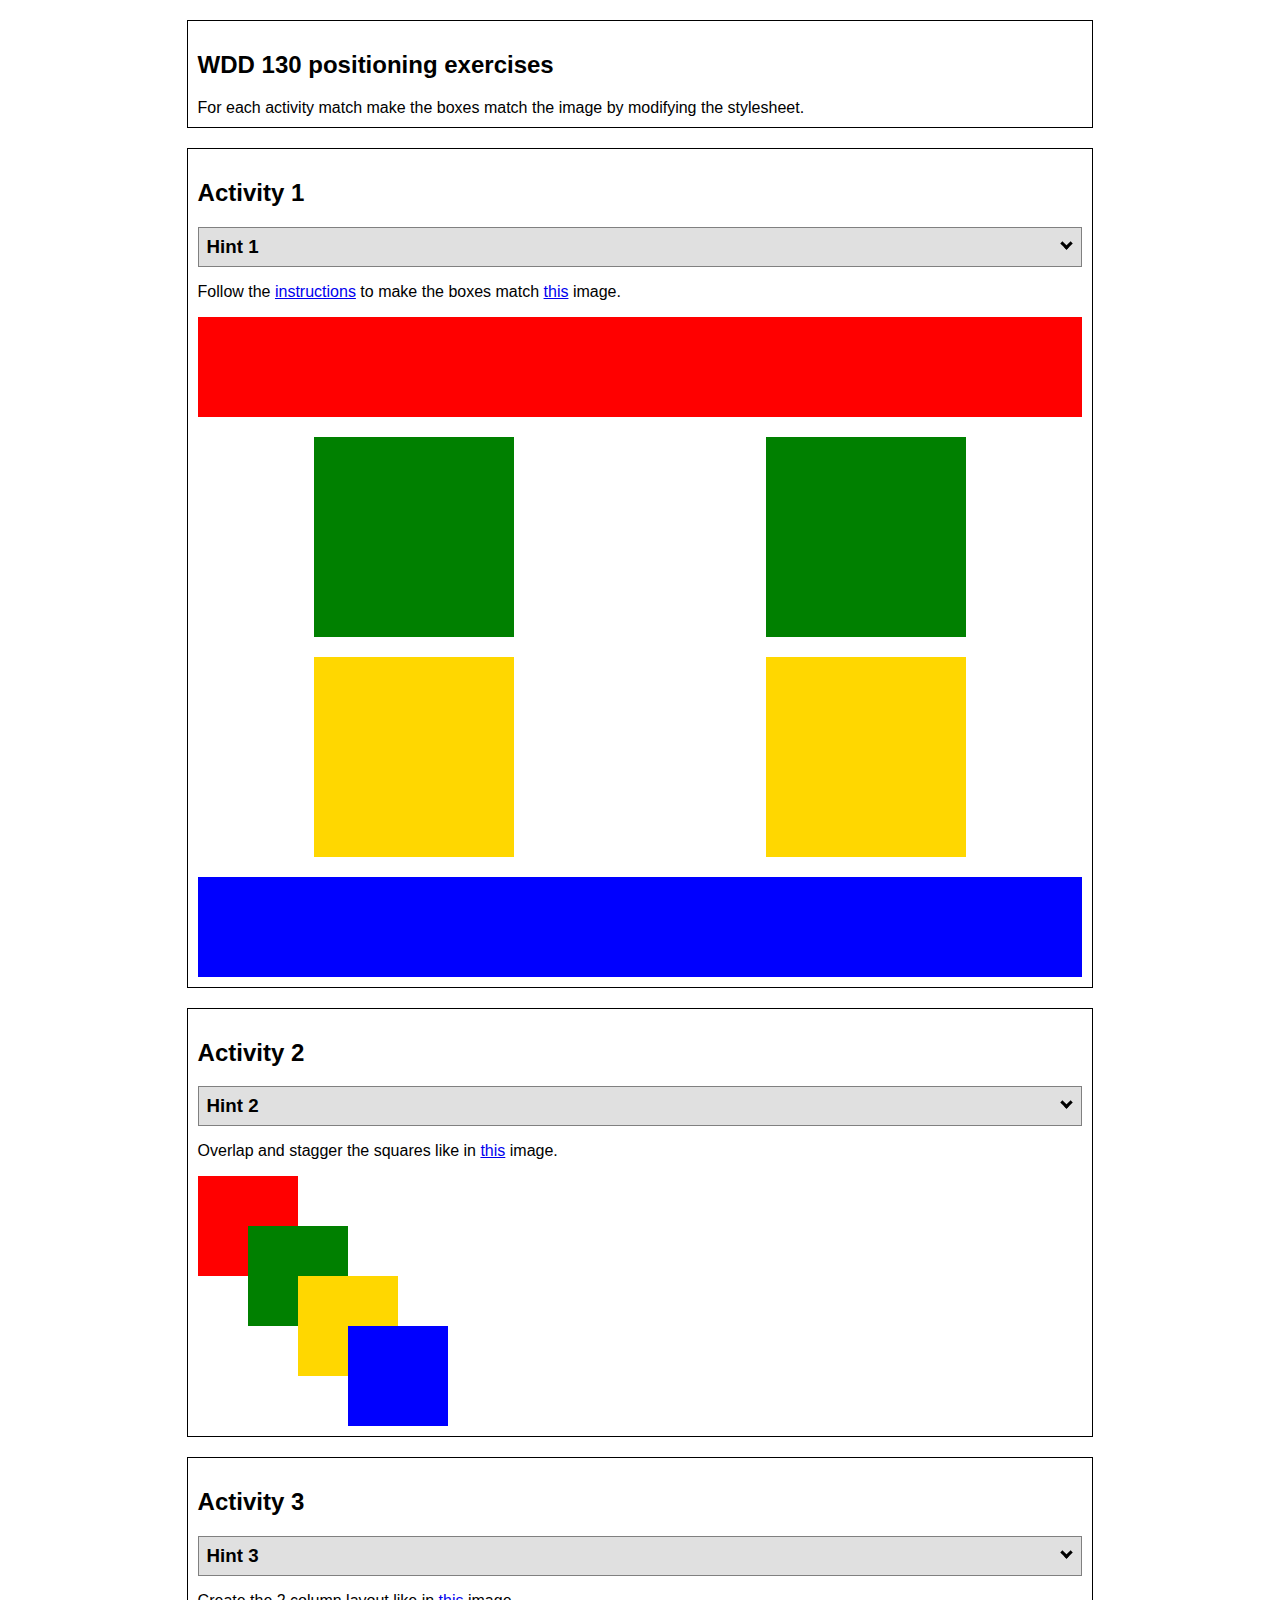
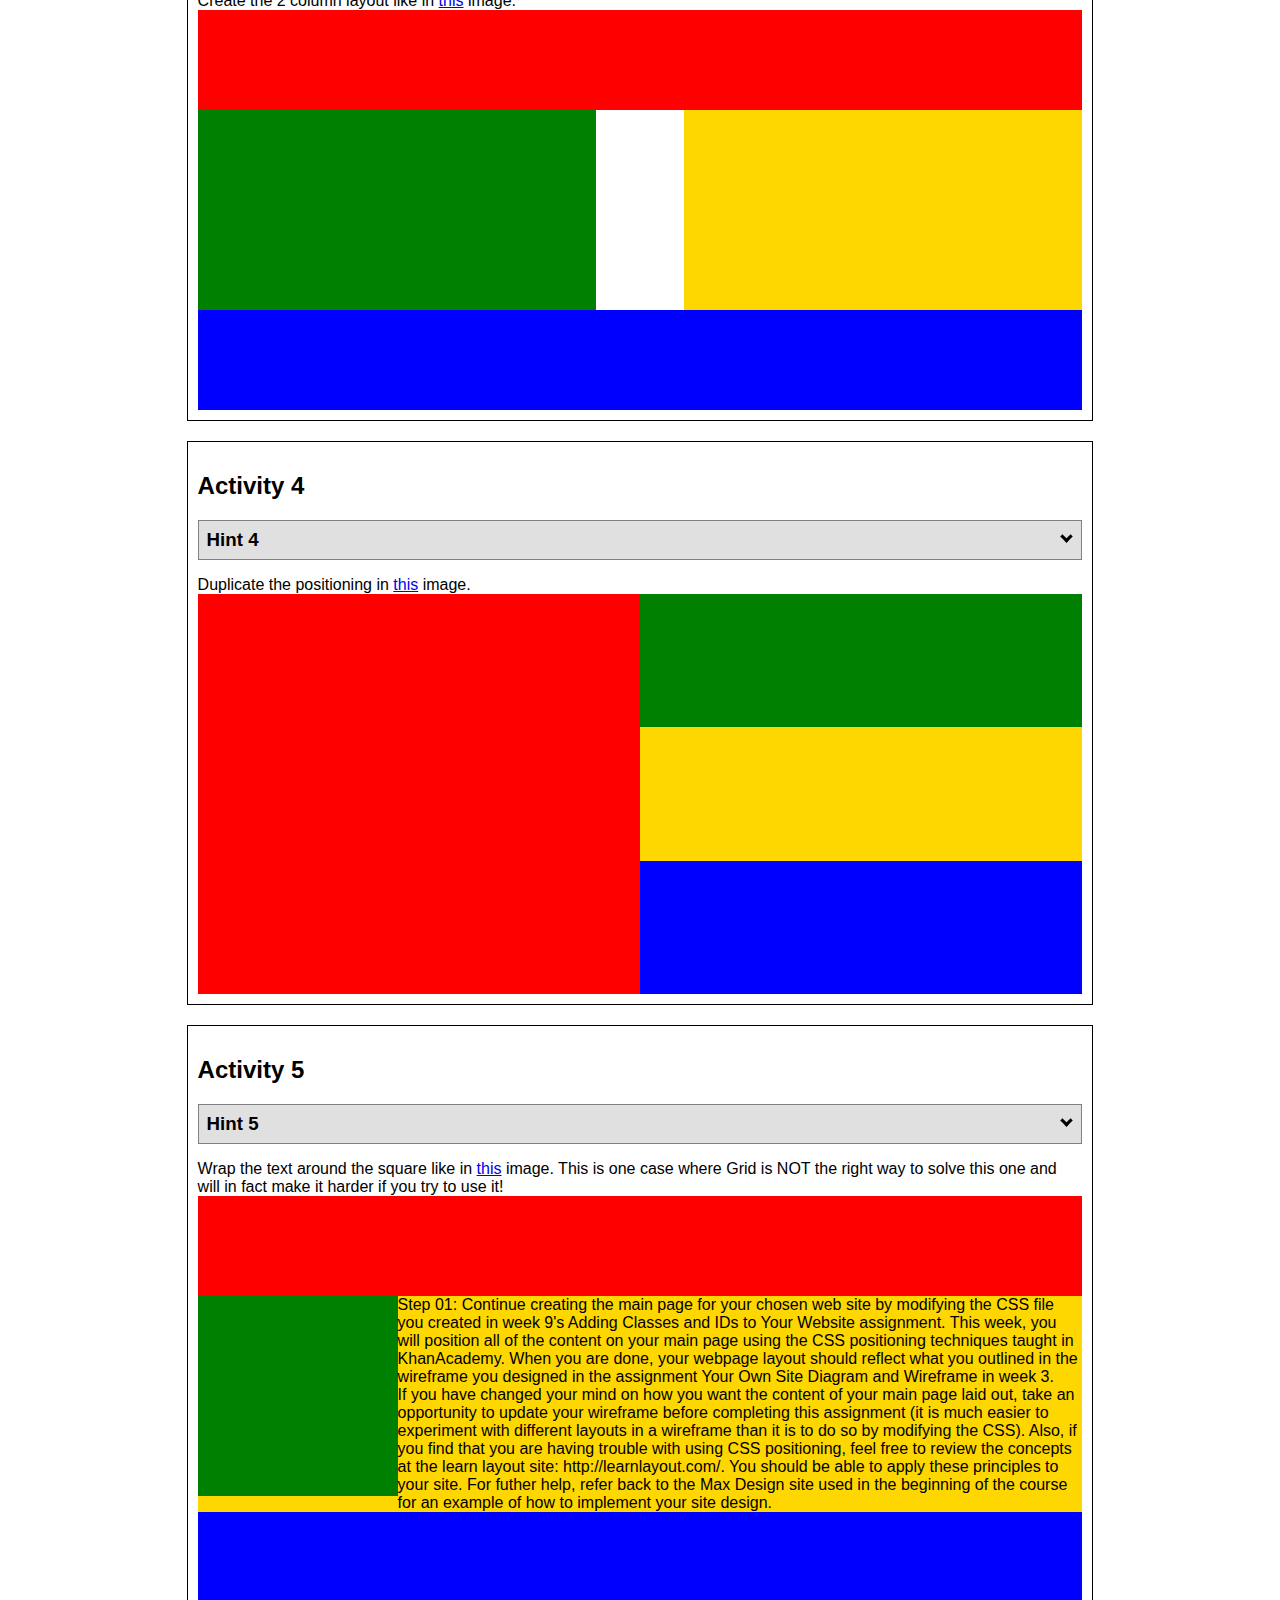
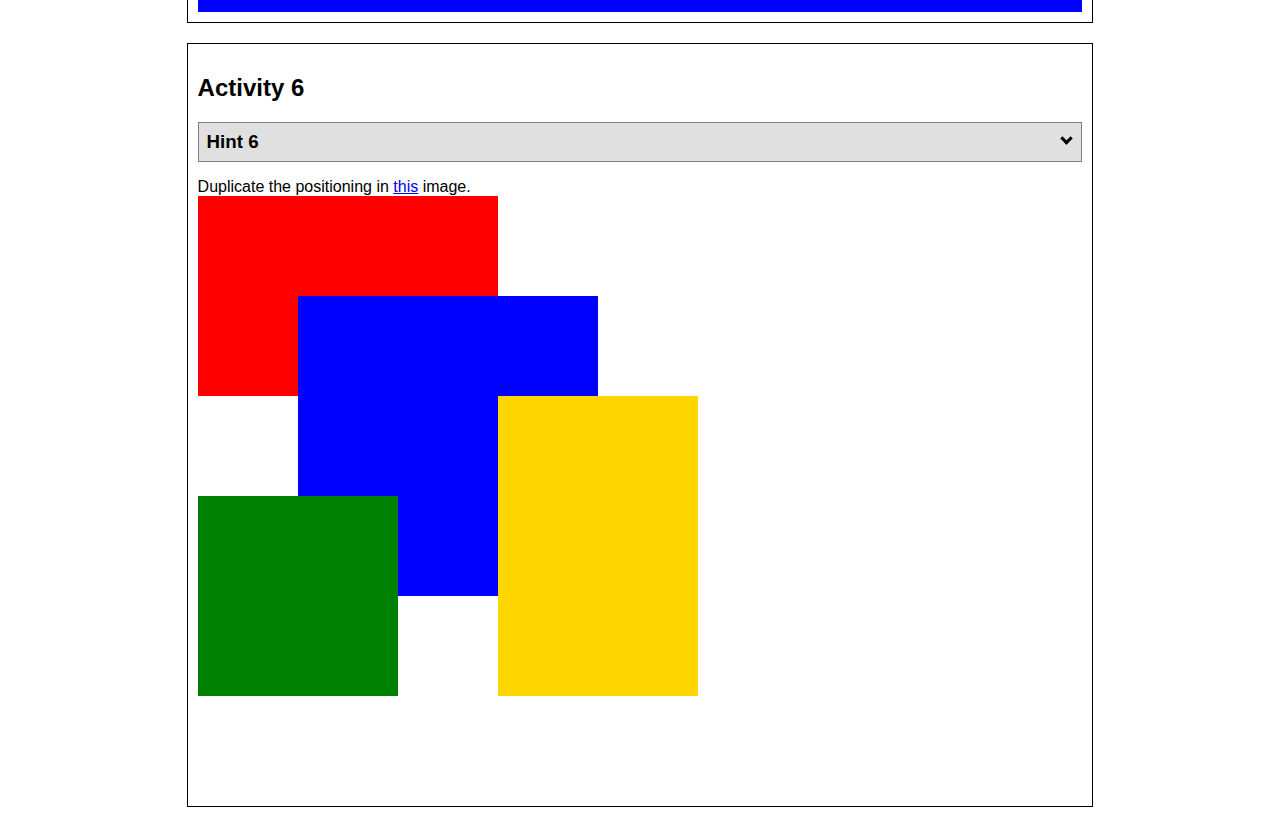
<file: positioning.html>
<!DOCTYPE html>
<html lang="en">
  <head>
    <!-- HTML - Name: positioning.html -->
    <title>Positioning Activity</title>
    <link rel="stylesheet" type="text/css" href="positionstyles.css" />
  </head>
  <body>
    <div class="activity">
      <h2>WDD 130 positioning exercises</h2>
      For each activity match make the boxes match the image by modifying the stylesheet.</div>
    <div class="activity">
      <h2>Activity 1</h2>
      <section class="hint"><input type="checkbox" ><i></i> <h3>Hint 1</h3><div><p>Check out the <a href="https://byui-wdd.github.io/wdd130/activities/w06-css-positioning.html" target="_blank">activity instructions</a> in Ilearn!</p></div></section>
      <p>Follow the <a href="https://byui-wdd.github.io/wdd130/activities/w06-css-positioning.html" target="_blank">instructions</a> to make the boxes match  <a href="https://byui-wdd.github.io/wdd130/images/example1.png" target="_blank">this</a> image.</p>
      <div class="content1" >
        <div class="red1" ></div>
        <div class="green1" ></div>
        <div class="green1" ></div>
        <div class="yellow1"></div>
        <div class="yellow1"></div>
        <div class="blue1"></div>
      </div>
    </div>
    <div class="activity">
      <h2>Activity 2</h2>
      <section class="hint"><input type="checkbox" > <h3>Hint 2</h3><i></i><div><p>Remember that the best way to shift elements around slightly on the page is with Margins.  You could also use Grid.  Either would work for this. If you choose margin, you can use a <em>negative</em> margin. (ie margin-top: -20px;)</p><h4>Properties used:</h4><ul><li>margin-top, margin-left</li><li>...or...</li><li>grid-template-columns: 50px 50px 50px 50px 50px </li></ul></div></section>
      <p>Overlap and stagger the squares like in <a href="https://byui-wdd.github.io/wdd130/images/example2.png" target="_blank">this</a> image.</p>
      <div class="content2" >
        <div class="red2" ></div>
        <div class="green2" ></div>
        <div class="yellow2"></div>
        <div class="blue2"></div>
      </div>
    </div>
    <div class="activity">
      <h2>Activity 3</h2>
      <section class="hint"><input type="checkbox" > <h3>Hint 3</h3><i></i><div><p>This one is going to be best solved with CSS Grid. Remember to make the boxes the right width first...then start moving them around. </p><h4>Properties used:</h4><ul><li>display:grid;</li><li>grid-template-columns:</li><li>grid-column-gap:</li>
        <li>grid-column:</li>  </ul></div></section>
      Create the 2 column layout like in <a href="https://byui-wdd.github.io/wdd130/images/example3.png" target="_blank">this</a>  image.
      <div class="content3" >
        <div class="red3" ></div>
        <div class="green3" ></div>
        <div class="yellow3"></div>
        <div class="blue3"></div>
      </div>
    </div>
    <div class="activity">
      <h2>Activity 4</h2>
      <section class="hint"><input type="checkbox" > <h3>Hint 4</h3><i></i><div><p>For the others we have been primarily concerned with width. For this one you will need to adjust height as well. </p><h4>Properties used:</h4><ul><li>display:grid;</li><li>grid-template-columns:</li><li>grid-row:</li></ul></div></section>
      Duplicate the positioning in <a href="https://byui-wdd.github.io/wdd130/images/example4.png" target="_blank">this</a> image. 
      <div class="content4" >
        <div class="red4" ></div>
        <div class="green4" ></div>
        <div class="yellow4"></div>
        <div class="blue4"></div>
      </div>
    </div>

    <div class="activity">
      <h2>Activity 5</h2>
      <section class="hint"><input type="checkbox" > <h3>Hint 5</h3><i></i><div><p>Grid is <strong>not</strong> the right way to do this.  In fact there is only one way to really do that...and that is with float. Remember that we float the thing we want the text to wrap around.  Also remember to start by making all the shapes the right size and shape.</p><h4>Properties used:</h4><ul><li>float: left;</li></ul></div></section>
      Wrap the text around the square like in <a href="https://byui-wdd.github.io/wdd130/images/example5.png" target="_blank">this</a> image. This is one case where Grid is NOT the right way to solve this one and will in fact make it harder if you try to use it!
      <div class="content5" >
        <div class="red5" ></div>
        <div class="green5" ></div>
        <div class="yellow5">Step 01: Continue creating the main page for your chosen web site by modifying the CSS file you created in week 9's Adding Classes and IDs to Your Website assignment. This week, you will position all of the content on your main page using the CSS positioning techniques taught in KhanAcademy. When you are done, your webpage layout should reflect what you outlined in the wireframe you designed in the assignment Your Own Site Diagram and Wireframe in week 3. <br />
          If you have changed your mind on how you want the content of your main page laid out, take an opportunity to update your wireframe before completing this assignment (it is much easier to experiment with different layouts in a wireframe than it is to do so by modifying the CSS). Also, if you find that you are having trouble with using CSS positioning, feel free to review the concepts at the learn layout site: http://learnlayout.com/. You should be able to apply these principles to your site. For futher help, refer back to the Max Design site used in the beginning of the course for an example of how to implement your site design.</div>
        <div class="blue5"></div>
      </div>
    </div>
    <div class="activity">
      <h2>Activity 6</h2>
      <section class="hint"><input type="checkbox" > <h3>Hint 6</h3><i></i><div><p>This one is all about visualizing the grid behind the layout. If you are having a hard time doing that first: all the sizes are even multiples of 100, and second here is another example with the lines drawn: <a href="https://byui-wdd.github.io/wdd130/images/example6-hint.png" target="_blank">example 6 with lines</a>. For this one you will find it easiest if you use px for the column width. You can also use <kbd>z-index</kbd> to control the element layering.    </p><h4>Properties used:</h4><ul><li>display:grid;</li><li>grid-template-columns:</li><li>grid-column:</li><li>grid-row:</li><li><a href="https://www.w3schools.com/cssref/pr_pos_z-index.asp" target="_blank">z-index:</a></li></ul></div></section>
      Duplicate the positioning in <a href="https://byui-wdd.github.io/wdd130/images/example6.png" target="_blank">this</a> image.
      <div class="content6" >
        <div class="red6" ></div>
        <div class="green6" ></div>
        <div class="yellow6"></div>
        <div class="blue6"></div>
      </div>
    </div>
  </body>
</html>
</file>
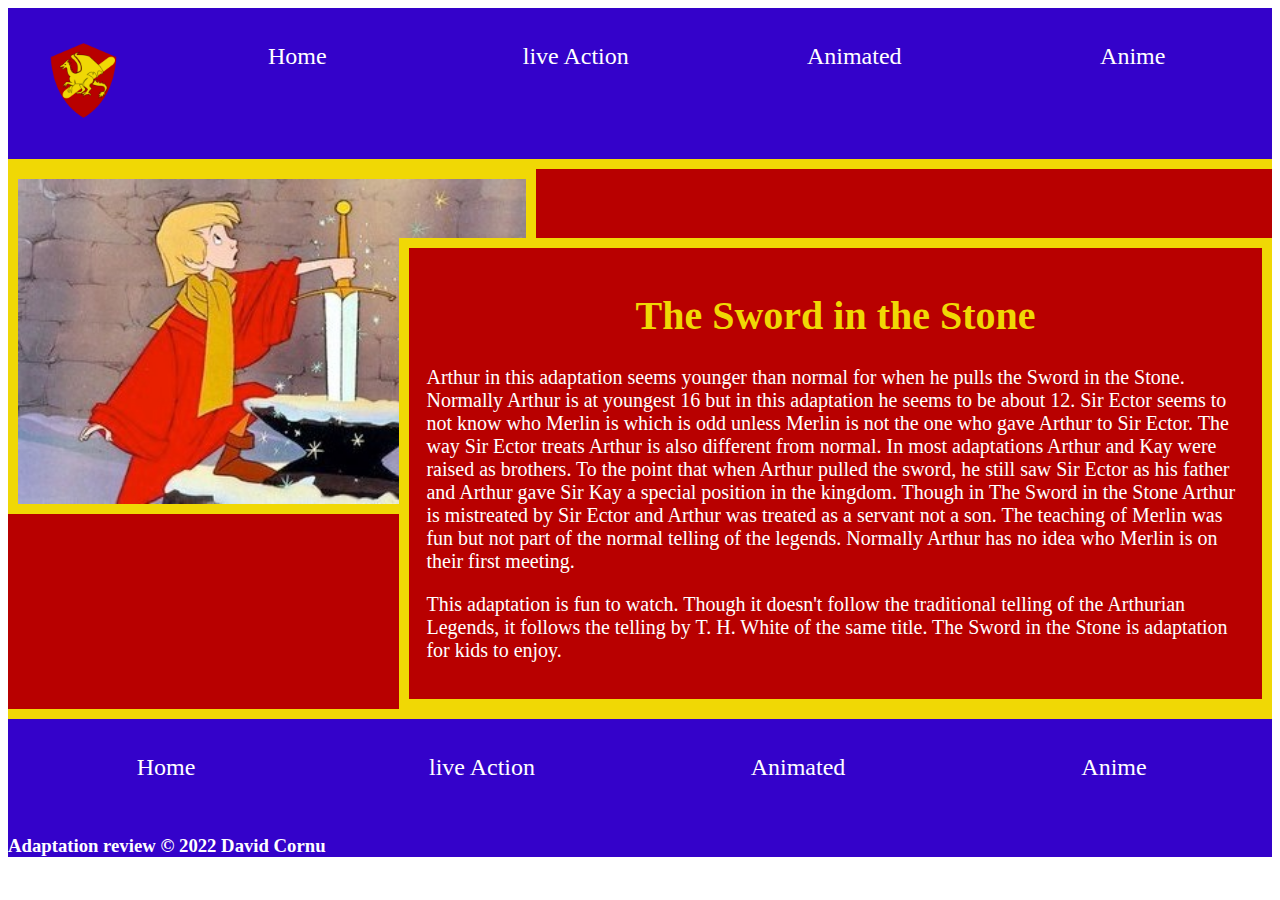
<file: Arthirian_Legend/animated.html>
<!DOCTYPE html>
<html lang="en">
<head>
    <meta charset="UTF-8">
    <meta http-equiv="X-UA-Compatible" content="IE=edge">
    <meta name="viewport" content="width=device-width, initial-scale=1.0">
    <link rel = "stylesheet" href="arthirian_styles/arthur_style.css">
    <title>Animated Arthur</title>
</head>
<body>
<header>
    <a id="logo_link" href="arthur_index.html">
        <img src="arthirian_images/Arthur_logo.png" width="50%" alt="Logo">
    </a>
    <nav>
        <a href="arthur_index.html">Home</a>
        <a href="liveaction.html">live Action</a>
        <a href="animated.html">Animated</a>
        <a href="anime.html">Anime</a>
    </nav>
</header>
<main class="sub_grid">
    <img class="disney" src="arthirian_images/disney_arthur.jpg" alt="Sword_in_the_Stone">
    <section id="sword_in_stone">
        <h1>
            The Sword in the Stone
        </h1>
        <p>
            Arthur in this adaptation seems younger than normal for when he pulls the Sword in the Stone. Normally Arthur is at youngest 16 but in
            this adaptation he seems to be about 12. Sir Ector seems to not know who Merlin is which is odd unless Merlin is not the one who gave 
            Arthur to Sir Ector. The way Sir Ector treats Arthur is also different from normal. In most adaptations Arthur and Kay were raised as
            brothers. To the point that when Arthur pulled the sword, he still saw Sir Ector as his father and Arthur gave Sir Kay a special position
            in the kingdom. Though in The Sword in the Stone Arthur is mistreated by Sir Ector and Arthur was treated as a servant not a son.
            The teaching of Merlin was fun but not part of the normal telling of the legends. Normally Arthur has no idea who Merlin is on their first
            meeting.
        </p>
        <p>
            This adaptation is fun to watch. Though it doesn't follow the traditional telling of the Arthurian Legends, it follows the telling by
            T. H. White of the same title. The Sword in the Stone is adaptation for kids to enjoy. 
        </p>
    </section>
</main>
<footer>
    <nav>
        <a href="arthur_index.html">Home</a>
        <a href="liveaction.html">live Action</a>
        <a href="animated.html">Animated</a>
        <a href="anime.html">Anime</a>
    </nav>
    <h3>Adaptation review &copy; 2022 David Cornu</h3>
</footer>
</body>
</html>
</file>
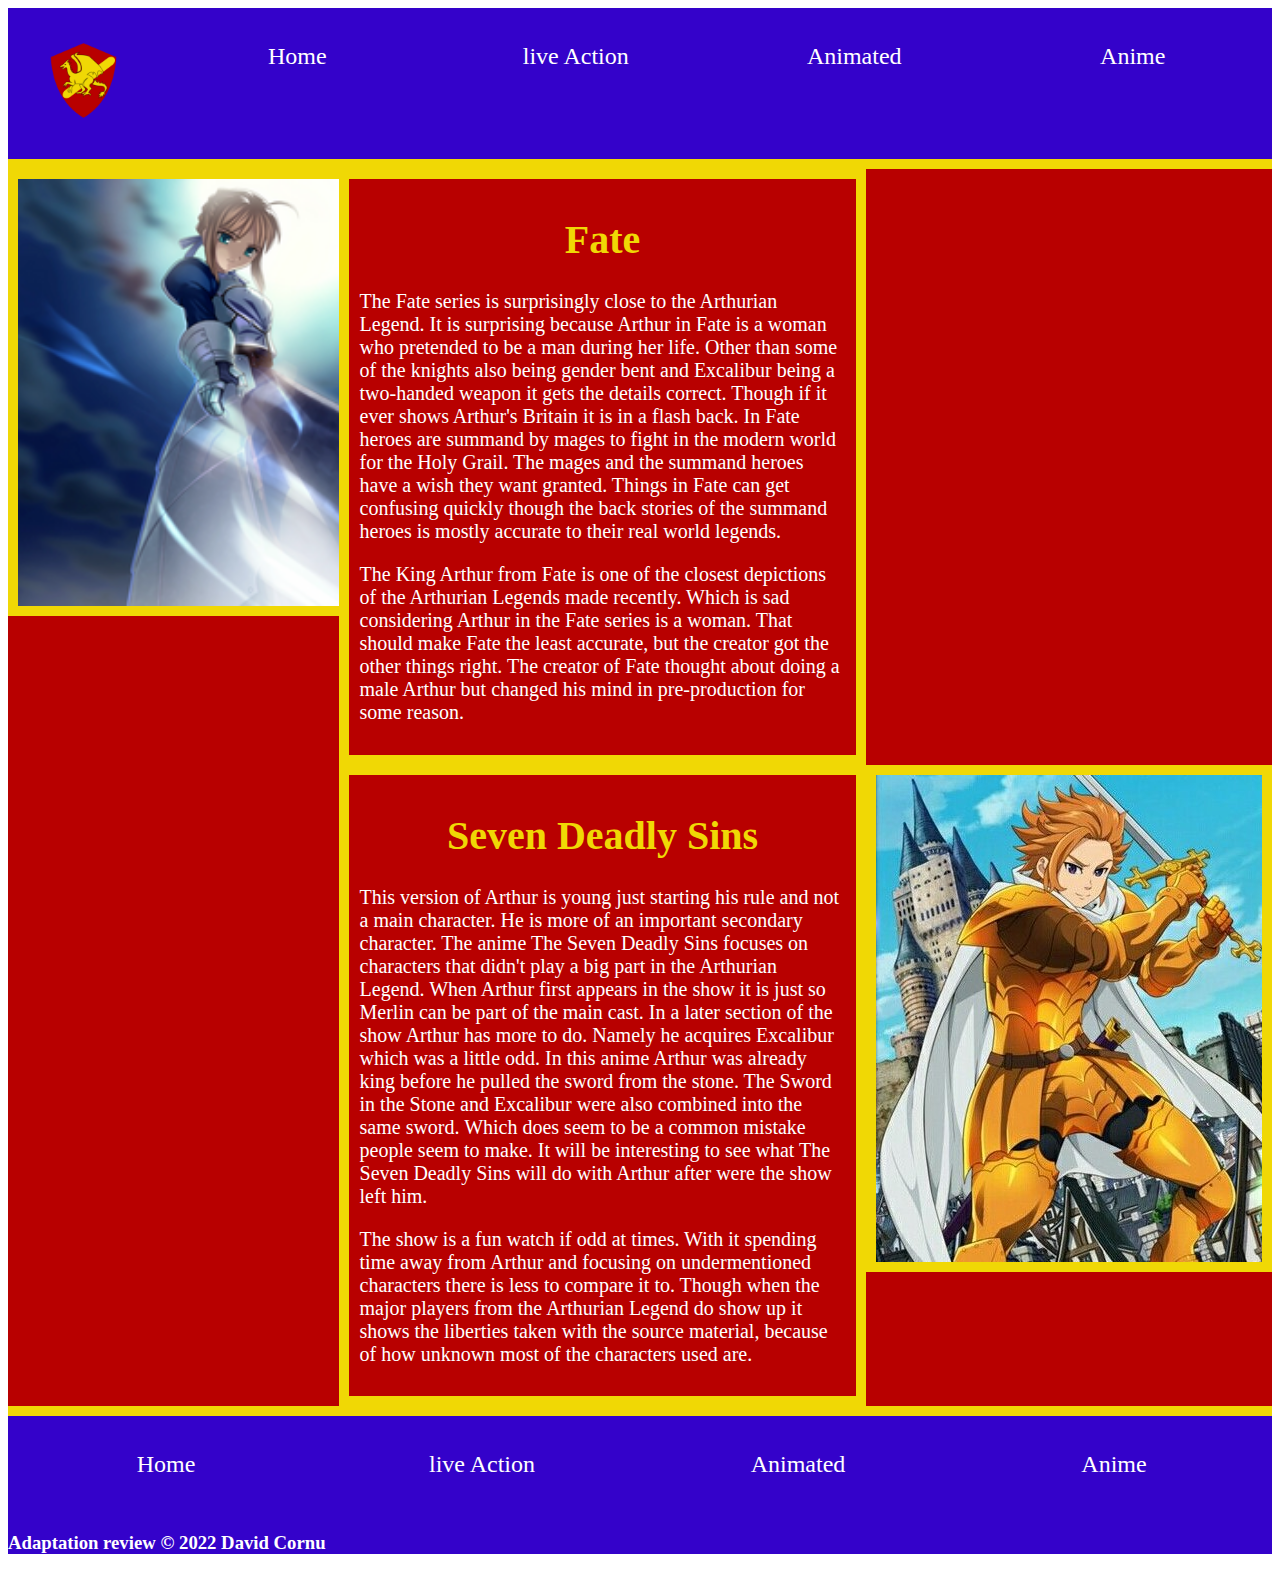
<file: Arthirian_Legend/anime.html>
<!DOCTYPE html>
<html lang="en">
<head>
    <meta charset="UTF-8">
    <meta http-equiv="X-UA-Compatible" content="IE=edge">
    <meta name="viewport" content="width=device-width, initial-scale=1.0">
    <link rel = "stylesheet" href="arthirian_styles/arthur_style.css">
    <title>Anime Arthur</title>
</head>
<body>
<header>
    <a id="logo_link" href="arthur_index.html">
        <img src="arthirian_images/Arthur_logo.png" width="50%" alt="Logo">
    </a>
    <nav>
        <a href="arthur_index.html">Home</a>
        <a href="liveaction.html">live Action</a>
        <a href="animated.html">Animated</a>
        <a href="anime.html">Anime</a>
    </nav>
</header>
<main class="sub_grid">
<img class="arthur_fate" src="arthirian_images/arturia_fate.png" alt="Arturia_Pendragon">
<section id="fate">
    <h1>
        Fate
    </h1>
    <p>
        The Fate series is surprisingly close to the Arthurian Legend. It is surprising because Arthur in Fate is a woman who pretended to be a man
        during her life. Other than some of the knights also being gender bent and Excalibur being a two-handed weapon it gets the details correct.
        Though if it ever shows Arthur's Britain it is in a flash back. In Fate heroes are summand by mages to fight in the modern world for the Holy
        Grail. The mages and the summand heroes have a wish they want granted. Things in Fate can get confusing quickly though the back stories of the
        summand heroes is mostly accurate to their real world legends.
    </p>
    <p>
        The King Arthur from Fate is one of the closest depictions of the Arthurian Legends made recently. Which is sad considering Arthur in the Fate
        series is a woman. That should make Fate the least accurate, but the creator got the other things right. The creator of Fate thought about doing 
        a male Arthur but changed his mind in pre-production for some reason.
    </p>
</section>
<img class="arthur_seven" src="arthirian_images/arthur_seven_deadly_sins.jpg" alt="Arthur_Seven_Deadly_Sins">
<section id="seven">
    <h1>Seven Deadly Sins</h1>
    <p>
        This version of Arthur is young just starting his rule and not a main character. He is more of an important secondary character. The anime The Seven 
        Deadly Sins focuses on characters that didn't play a big part in the Arthurian Legend. When Arthur first appears in the show it is just so Merlin
        can be part of the main cast. In a later section of the show Arthur has more to do. Namely he acquires Excalibur which was a little odd. In this anime
        Arthur was already king before he pulled the sword from the stone. The Sword in the Stone and Excalibur were also combined into the same sword. 
        Which does seem to be a common mistake people seem to make. It will be interesting to see what The Seven Deadly Sins will do with Arthur after were
        the show left him.
    </p>
    <p>
        The show is a fun watch if odd at times. With it spending time away from Arthur and focusing on undermentioned characters there is less to compare it to.
        Though when the major players from the Arthurian Legend do show up it shows the liberties taken with the source material, because of how unknown most of
        the characters used are.
    </p>
</section>
</main>
<footer>
    <nav>
        <a href="arthur_index.html">Home</a>
        <a href="liveaction.html">live Action</a>
        <a href="animated.html">Animated</a>
        <a href="anime.html">Anime</a>
    </nav>
    <h3>Adaptation review &copy; 2022 David Cornu</h3>
</footer>
</body>
</html>
</file>
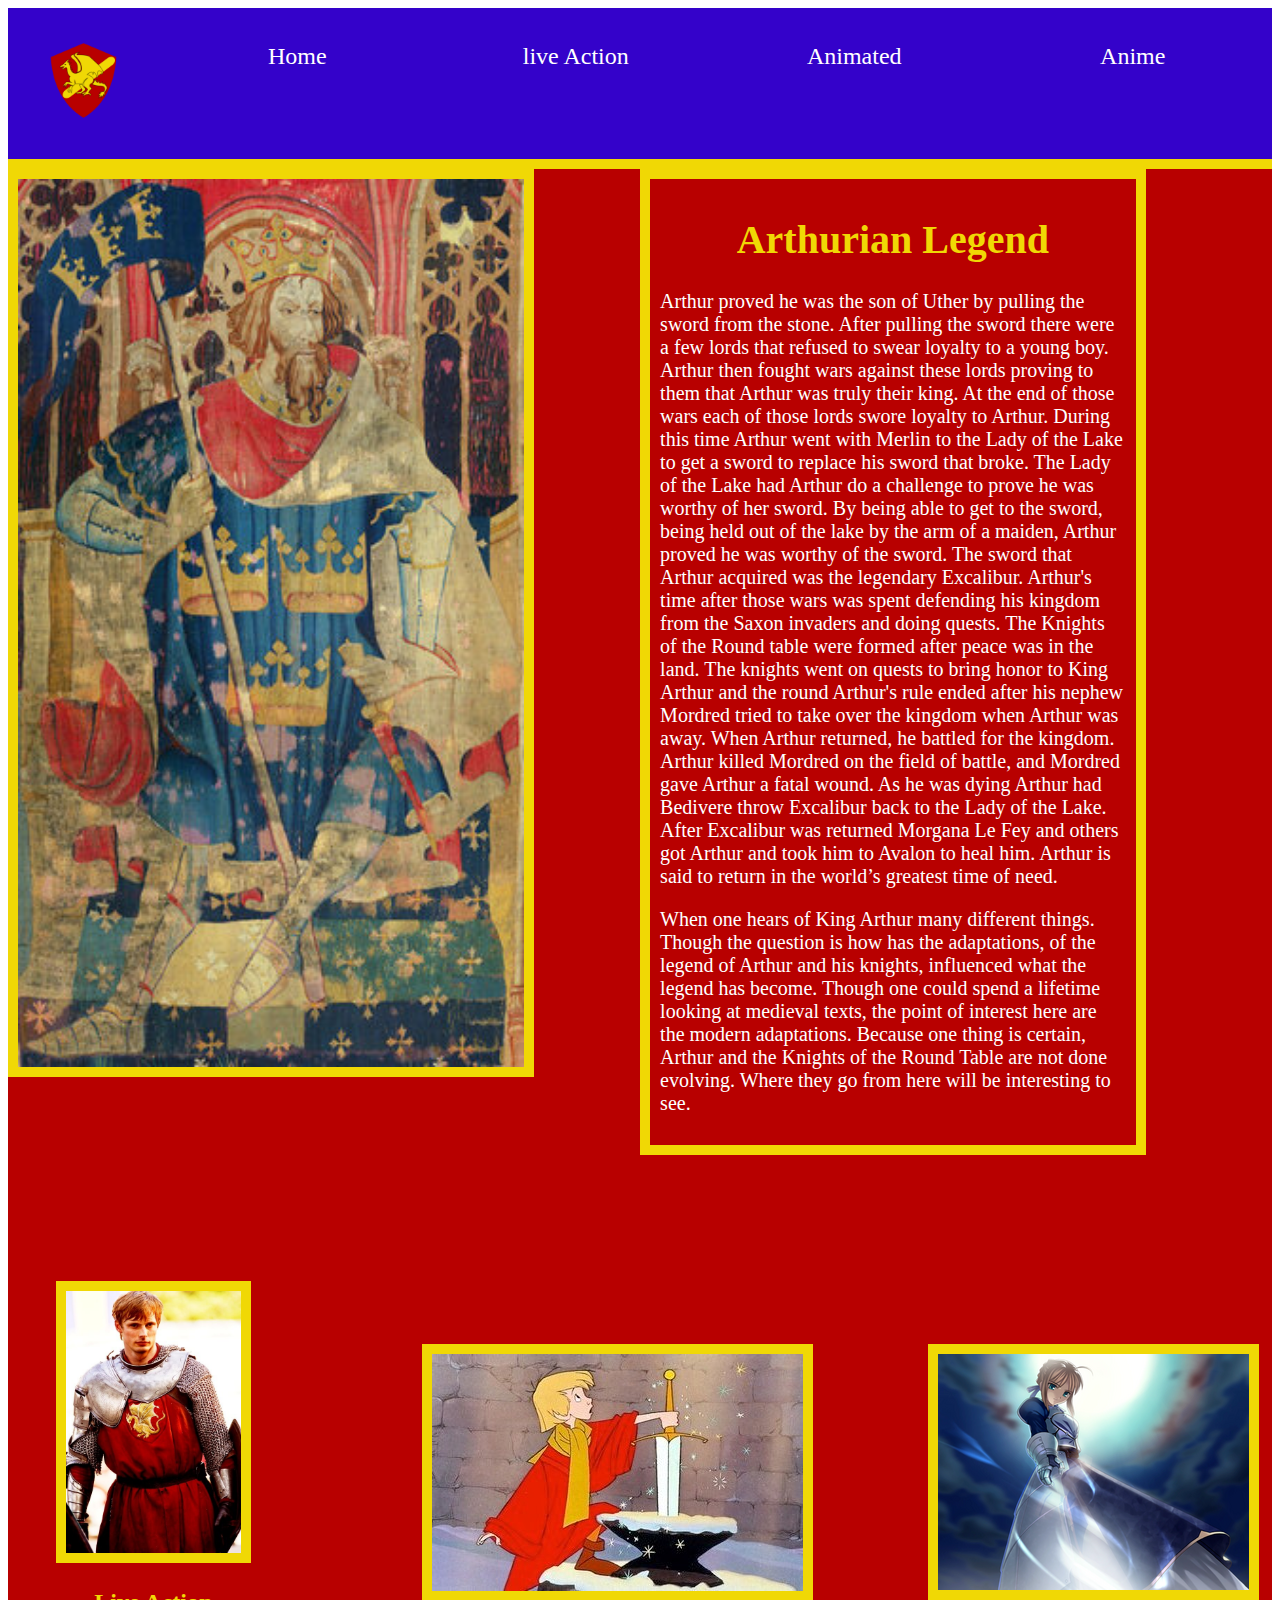
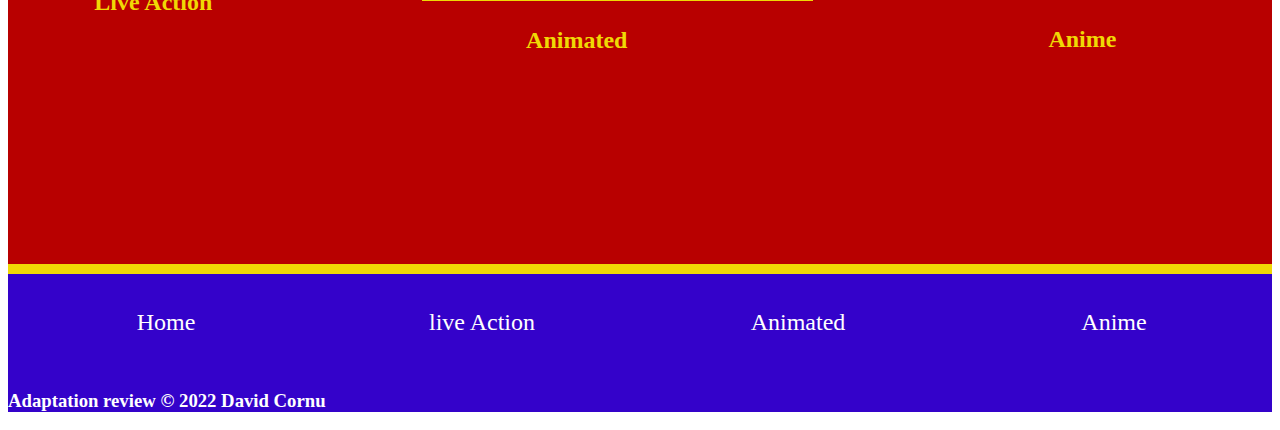
<file: Arthirian_Legend/arthur_index.html>
<!DOCTYPE html>
<html lang="en">
<head>
    <meta charset="UTF-8">
    <meta http-equiv="X-UA-Compatible" content="IE=edge">
    <meta name="viewport" content="width=device-width, initial-scale=1.0">
    <link rel = "stylesheet" href="arthirian_styles/arthur_style.css">
    <title>Arthirian Legend</title>
</head>
<body>
<header>
    <a id="logo_link" href="arthur_index.html">
        <img src="arthirian_images/Arthur_logo.png" width="50%" alt="Logo">
    </a>
    <nav>
        <a href="arthur_index.html">Home</a>
        <a href="liveaction.html">live Action</a>
        <a href="animated.html">Animated</a>
        <a href="anime.html">Anime</a>
    </nav>
</header>
<div id="introduction">
    <img id="historical" src="arthirian_images/King_Arthur_painting.jpg">
    <section id="basic_info">
        <h1>Arthurian Legend</h1>
        <p>
            Arthur proved he was the son of Uther by pulling the sword from the stone. After pulling the sword there were a few lords that refused to swear
             loyalty to a young boy. Arthur then fought wars against these lords proving to them that Arthur was truly their king. At the end of those wars 
             each of those lords swore loyalty to Arthur. During this time Arthur went with Merlin to the Lady of the Lake to get a sword to replace his sword that broke. The Lady of the Lake had Arthur do a challenge
             to prove he was worthy of her sword. By being able to get to the sword, being held out of the lake by the arm of a maiden, Arthur proved he was worthy of the sword.
             The sword that Arthur acquired was the legendary Excalibur. Arthur's time after those wars was spent defending his kingdom from the Saxon invaders and doing quests. 
             The Knights of the Round table were formed after peace was in the land. The knights went on quests to bring honor to King Arthur and the round
             Arthur's rule ended after his nephew Mordred tried to take over the kingdom when Arthur was away. When Arthur returned, he battled for the kingdom.
             Arthur killed Mordred on the field of battle, and Mordred gave Arthur a fatal wound. As he was dying Arthur had Bedivere throw Excalibur back to the Lady of the Lake.
             After Excalibur was returned Morgana Le Fey and others got Arthur and took him to Avalon to heal him. Arthur is said to return in the world’s greatest time of need.
        </p>
        <p>
            When one hears of King Arthur many different things. Though the question is how has the adaptations, of the legend of Arthur and his knights,
            influenced what the legend has become. Though one could spend a lifetime looking at medieval texts, the point of interest here are the modern
            adaptations. Because one thing is certain, Arthur and the Knights of the Round Table are not done evolving. Where they go from here will be 
            interesting to see.
        </p>
    </section>
</div>
<main class="home_grid">
    <section id="live_action">
        <a href="liveaction.html"><img class="card-image" src="arthirian_images/Arthur_merlin.jpg" width="60%" alt="Live_Action_Arthur"></a>
        <h2>Live Action</h2>
    </section>
    <section id="animated">
        <a href="animated.html"><img class="card-image" src="arthirian_images/disney_arthur.jpg" alt="Animated_Arthur"></a>
        <h2>Animated</h2>
    </section>
    <section id="anime">
        <a href="anime.html"><img class="card-image" src="arthirian_images/arturia_fate.png" alt="Anime_Arthur"></a>
        <h2>Anime</h2>
    </section>
</main>
<footer>
    <nav>
        <a href="arthur_index.html">Home</a>
        <a href="liveaction.html">live Action</a>
        <a href="animated.html">Animated</a>
        <a href="anime.html">Anime</a>
    </nav>
    <h3>Adaptation review &copy; 2022 David Cornu</h3>
</footer>
</body>
</html>
</file>
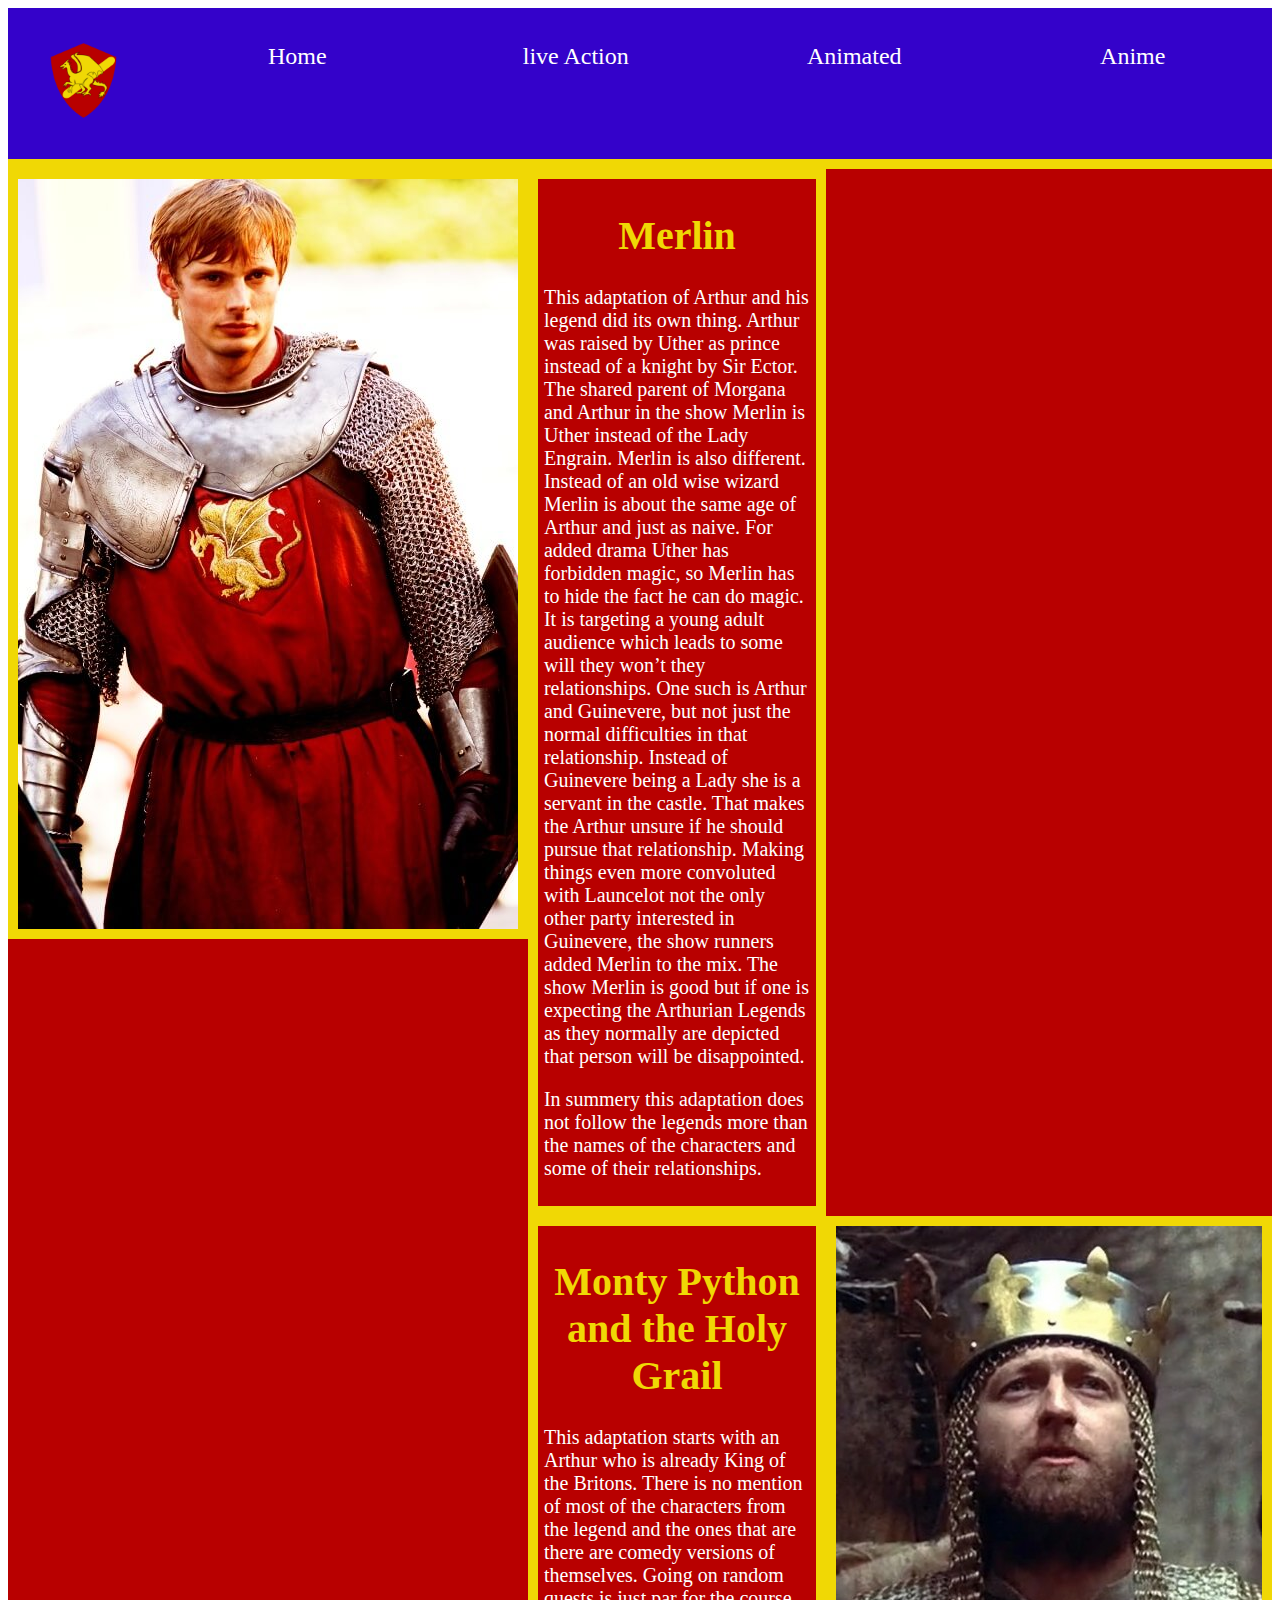
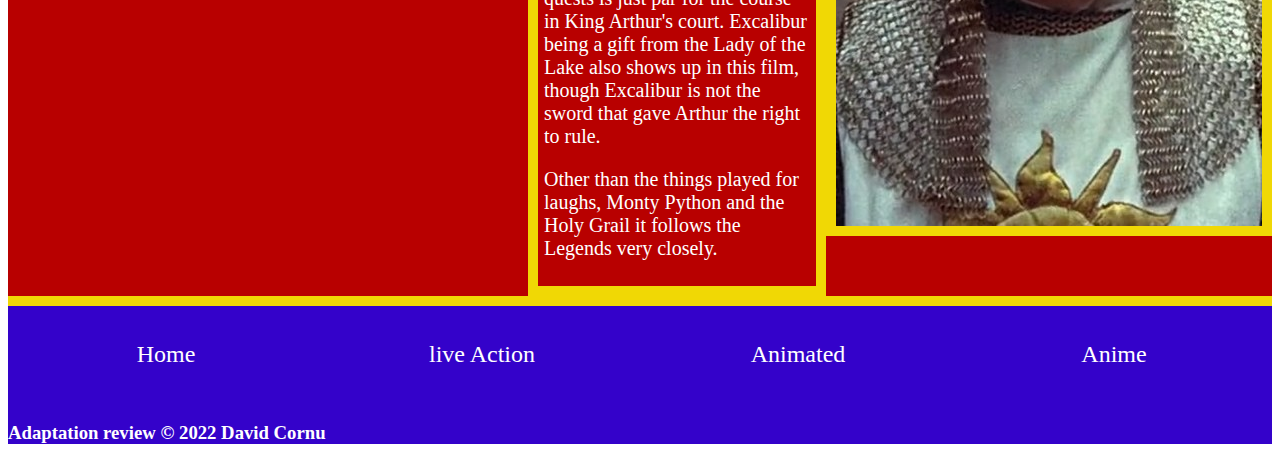
<file: Arthirian_Legend/liveaction.html>
<!DOCTYPE html>
<html lang="en">
<head>
    <meta charset="UTF-8">
    <meta http-equiv="X-UA-Compatible" content="IE=edge">
    <meta name="viewport" content="width=device-width, initial-scale=1.0">
    <link rel = "stylesheet" href="arthirian_styles/arthur_style.css">
    <title>Live Action Arthur</title>
</head>
<body>
<header>
    <a id="logo_link" href="arthur_index.html">
        <img src="arthirian_images/Arthur_logo.png" width="50%" alt="Logo">
    </a>
    <nav>
        <a href="arthur_index.html">Home</a>
        <a href="liveaction.html">live Action</a>
        <a href="animated.html">Animated</a>
        <a href="anime.html">Anime</a>
    </nav>
</header>
<main class="sub_grid">
    <img class="merlin_arthur" src="arthirian_images/Arthur_merlin.jpg" alt="Merlin_Arthur">
    <section id="Merlin">
        <h1 id="merlin_header">
            Merlin
        </h1>
        <p id="merlin_discription">
            This adaptation of Arthur and his legend did its own thing. Arthur was raised by Uther as prince instead of a knight by Sir Ector.
            The shared parent of Morgana and Arthur in the show Merlin is Uther instead of the Lady Engrain. Merlin is also different. Instead
            of an old wise wizard Merlin is about the same age of Arthur and just as naive. For added drama Uther has forbidden magic, so Merlin has 
            to hide the fact he can do magic. It is targeting a young adult audience which leads to some will they won’t they relationships.
            One such is Arthur and Guinevere, but not just the normal difficulties in that relationship. Instead of Guinevere being a Lady she is a 
            servant in the castle. That makes the Arthur unsure if he should pursue that relationship. Making things even more convoluted with 
            Launcelot not the only other party interested in Guinevere, the show runners added Merlin to the mix. The show Merlin is good but if one 
            is expecting the Arthurian Legends as they normally are depicted that person will be disappointed.
        </p>
        <p id="merlin_discription">
            In summery this adaptation does not follow the legends more than the names of the characters and some of their relationships.
        </p>
    </section>
    <img class="holy_grail_arthur" src="arthirian_images/monty_arthur.jpg" alt="Monty_Python_and_the_Holy_Grail_Arthur">
    <section id="holy_grail">
        <h1 id="monty+header">
            Monty Python and the Holy Grail
        </h1>
        <p id="monty_description">
            This adaptation starts with an Arthur who is already King of the Britons. There is no mention of most of the characters from the legend
            and the ones that are there are comedy versions of themselves. Going on random quests is just par for the course in King Arthur's court.
            Excalibur being a gift from the Lady of the Lake also shows up in this film, though Excalibur is not the sword that gave Arthur the right
            to rule.
        </p>
        <p id="monty_thoughts">
            Other than the things played for laughs, Monty Python and the Holy Grail it follows the Legends very closely.
        </p>
    </section>
</main>
<footer>

    <nav>
        <a href="arthur_index.html">Home</a>
        <a href="liveaction.html">live Action</a>
        <a href="animated.html">Animated</a>
        <a href="anime.html">Anime</a>
    </nav>
    <h3>Adaptation review &copy; 2022 David Cornu</h3>
</footer>
</body>
</html>
</file>
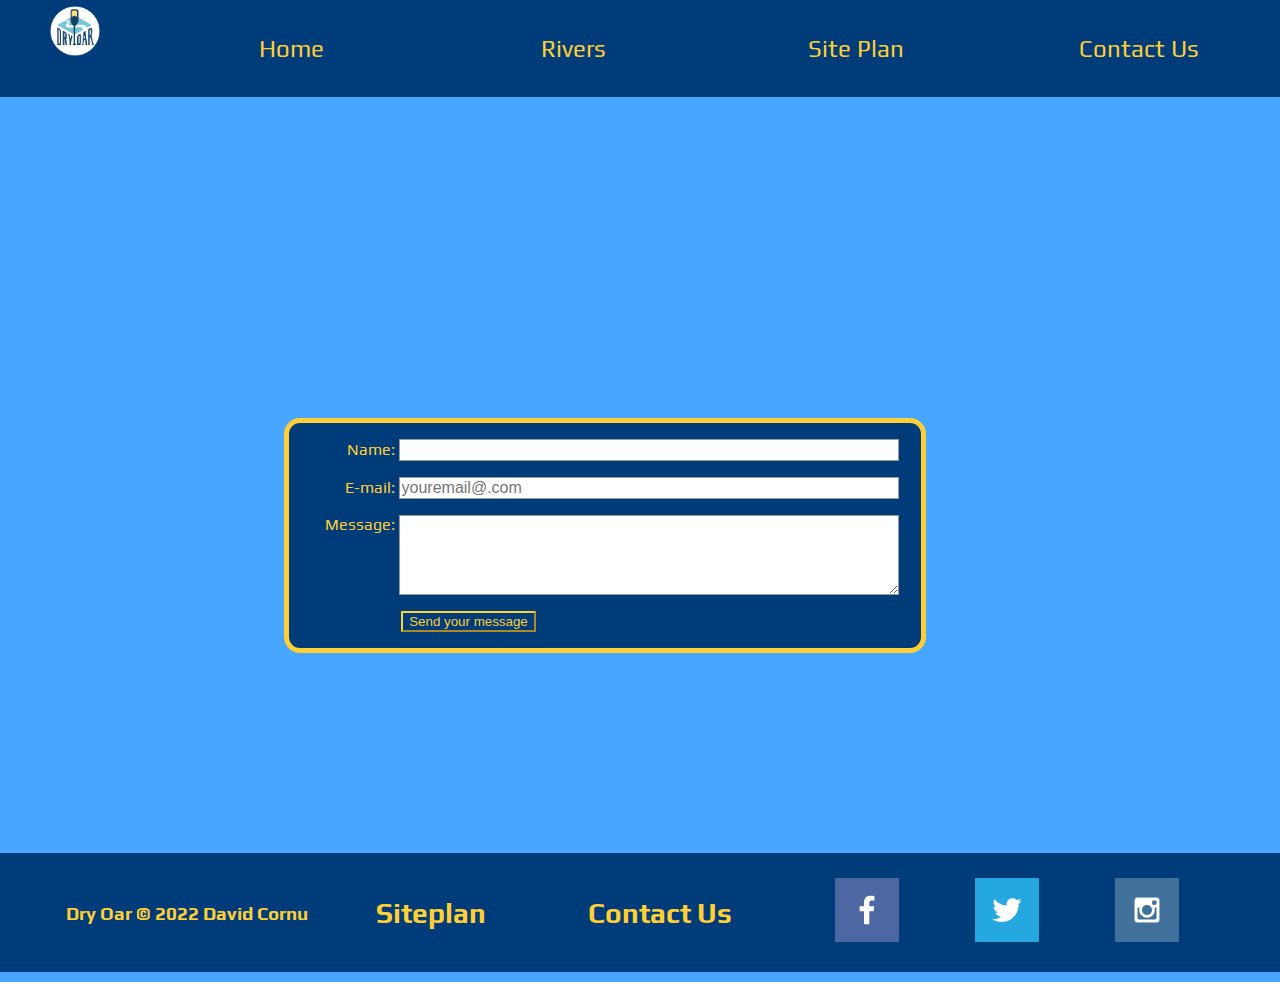
<file: wwr/contact_us.html>
<!DOCTYPE html>
<html lang="en">
<head>
    <meta charset="UTF-8">
    <meta http-equiv="X-UA-Compatible" content="IE=edge">
    <meta name="viewport" content="width=device-width, initial-scale=1.0">
    <link rel = "stylesheet" href="styles/index_css.css">
    <style>
        form {
          /* Center the form on the page */
          grid-column: 5/6;
          margin-top: 50%;
          margin-left: 0 auto;
          width: 600px;
          /* Form outline */
          padding: 1em;
          border: 5px solid #FFCF33;
          border-radius: 1em;
          background-color: #003B7A;
          color: #FFCF33;
        }
        
        ul {
          list-style: none;
          padding: 0;
          margin: 0;
        }
        
        form li + li {
          margin-top: 1em;
        }

        label {
          /* Uniform size & alignment */
          display: inline-block;
          width: 90px;
          text-align: right;
        }
        
        input,
        textarea {
          /* To make sure that all text fields have the same font settings
             By default, textareas have a monospace font */
          font: 1em sans-serif;
        
          /* Uniform text field size */
          width: 500px;
          box-sizing: border-box;
        
          /* Match form field borders */
          border: 1px solid #999;
        }
        
        input:focus,
        textarea:focus {
          /* Additional highlight for focused elements */
          border-color: #000;
        }
        
        textarea {
          /* Align multiline text fields with their labels */
          vertical-align: top;
        
          /* Provide space to type some text */
          height: 5em;
        }
        
        .button {
          /* Align buttons with the text fields */
          padding-left: 90px; /* same size as the label elements */
        }

        button {
          /* This extra margin represent roughly the same space as the space
             between the labels and their text fields */
          margin-left: .5em;
          color: #FFCF33;
          background-color: #003B7A;
          border-color: #FFCF33;
        }

        #feedback {
            background-color: #003B7A;
            color: #FFCF33;
            position: absolute;
            top: 0;
            left: 0;
            right: 0;
            padding: .5em;
            /* make this element invisible until we are ready for it */
            display: none;       
        }
        .moveDown {
            margin-top: 3em;
        }
    </style>
    <title>White Water Rafting</title> 
</head>
<body>
    <header>
        <a id="logo_link" href="wrr_index.html">
            <img src="images/logo.png" alt="Logo"
            width="50">
        </a>
        <nav>
            <a href="wrr_index.html">Home</a>
            <a href="rivers.html">Rivers</a>
            <a href="site-plan-rafting.html">Site Plan</a>
            <a href="contact_us.html">Contact Us</a>
        </nav>
    </header>
    <main>
        <div id="feedback"></div>
        <form action="/my-handling-form-page" method="post">
            <ul>
                <li>
                    <label for="name">Name:</label>
                    <input type="text" id="name"
                    name="user_name">
                </li>
                <li>
                    <label for="mail">E-mail:</label>
                    <input type="email" id="mail"
                    name="user_email" placeholder="youremail@.com" required>
                </li>
                <li>
                    <label for="msg">Message:</label>
                    <textarea id="msg" name="user_message"></textarea>
                </li>
                <li class="button">
                    <button type="submit">Send your message</button>
                </li>
            </ul>
        </form>
    </main>
    <footer>
        <h3>Dry Oar &copy; 2022 David Cornu</h3>
        <h3><a href="site-plan-rafting.html">Siteplan</a></h3>
        <h3><a href="contact_us.html">Contact Us</a></h3>
        <div>
            <a href="https://facebook.com" target="_blank">
                <img src="images/facebook.png" alt="Facebook">
            </a>
            <a href="https://twitter.com" target="_blank">
                <img src="images/twitter.png" alt="Twitter">
            </a>
            <a href="https://instagram.com" target="_blank">
                <img src="images/instagram.png" alt="instagram">
            </a>
        </div>
    </footer>
    <script>
        // get the feedback div element so we can do something with it.
        const feedbackElement = document.getElementById('feedback');
        // get the form so we can read what was entered in it.
        const formElement = document.forms[0];
        // add a 'listener' to wait for a submission of our form. When that happens run the code below.
        formElement.addEventListener('submit', function(e) {
            // stop the form from doing the default action.
            e.preventDefault();
            // set the contents of our feedback element to a message letting the user know the form was submitted successfully. Notice that we pull the name that was entered in the form to personalize the message!
            feedbackElement.innerHTML = 'Hello '+ formElement.user_name.value +'! Thank you for your message. We will get back with you as soon as possible!';
            // make the feedback element visible.
            feedbackElement.style.display = "block";
            // add a class to move everything down so our message doesn't cover it.
            document.body.classList.toggle('moveDown');
        });
    </script>
</body>
</html>
</file>
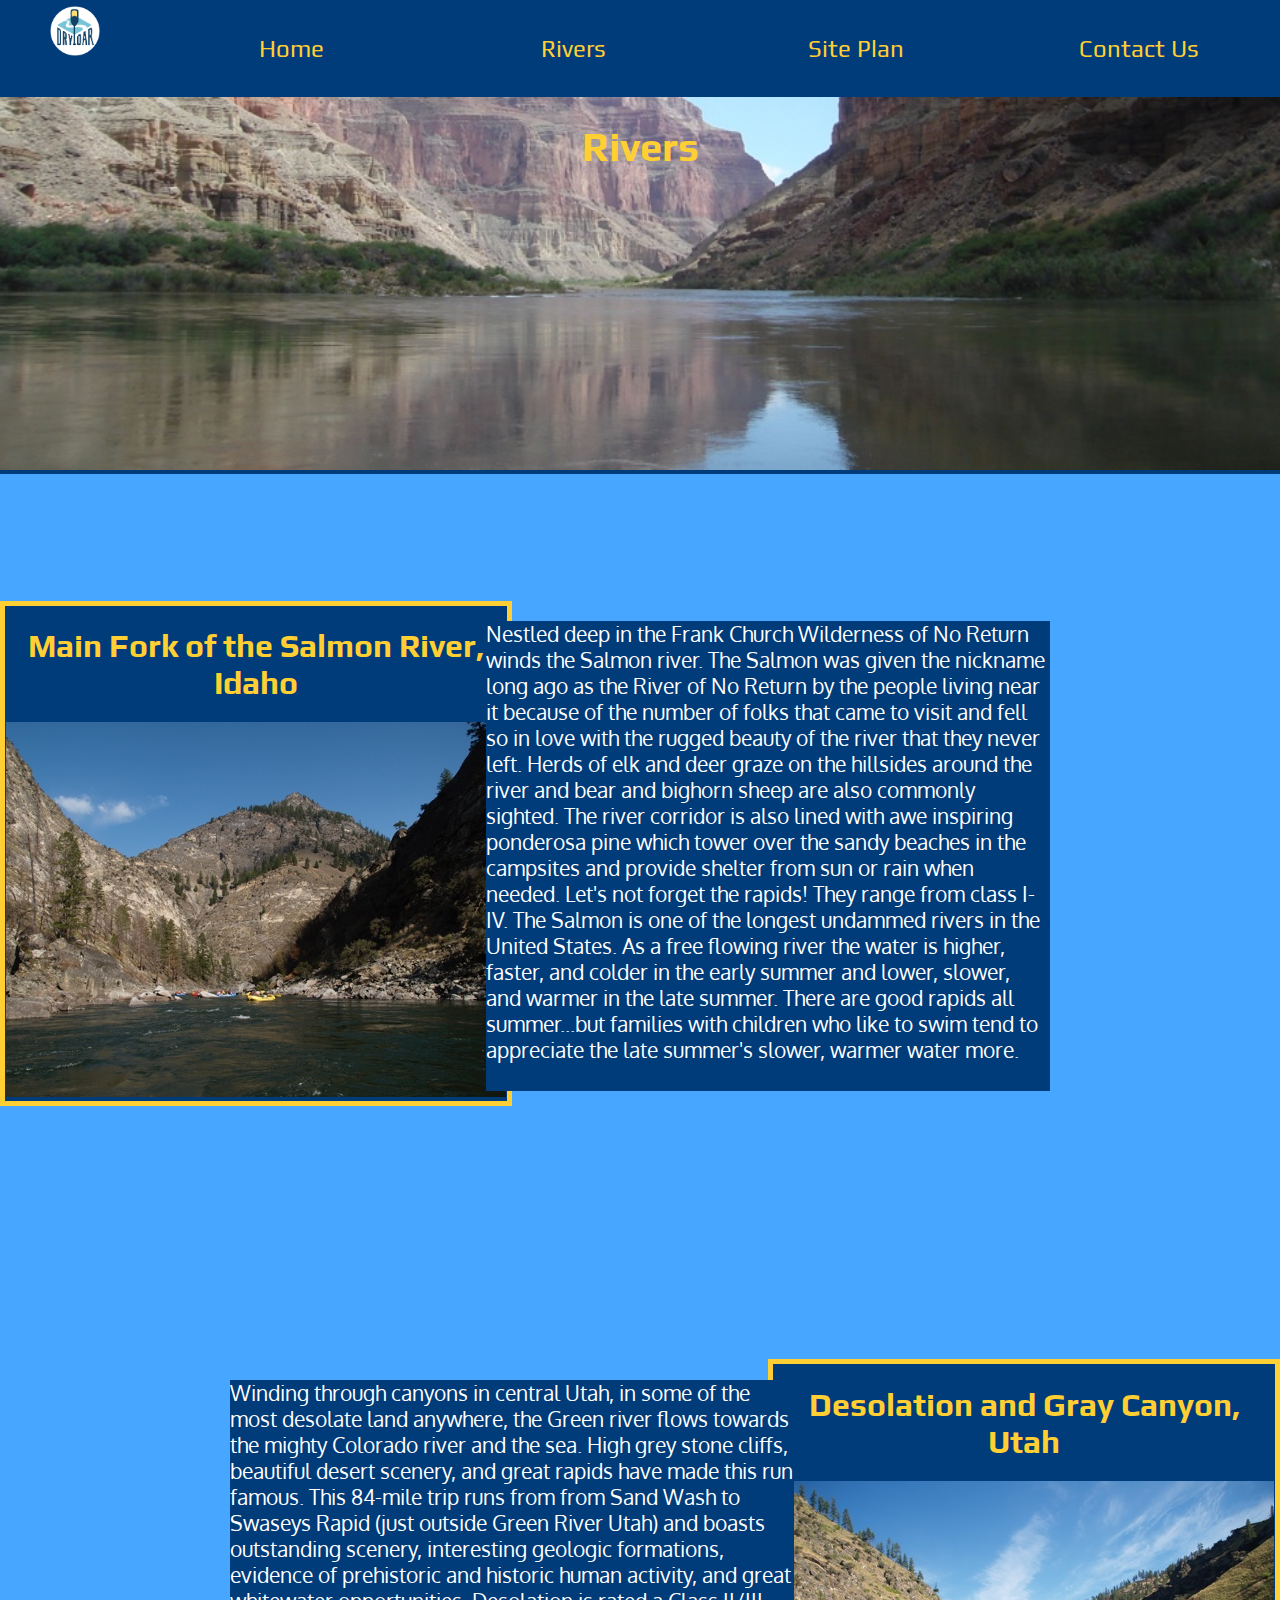
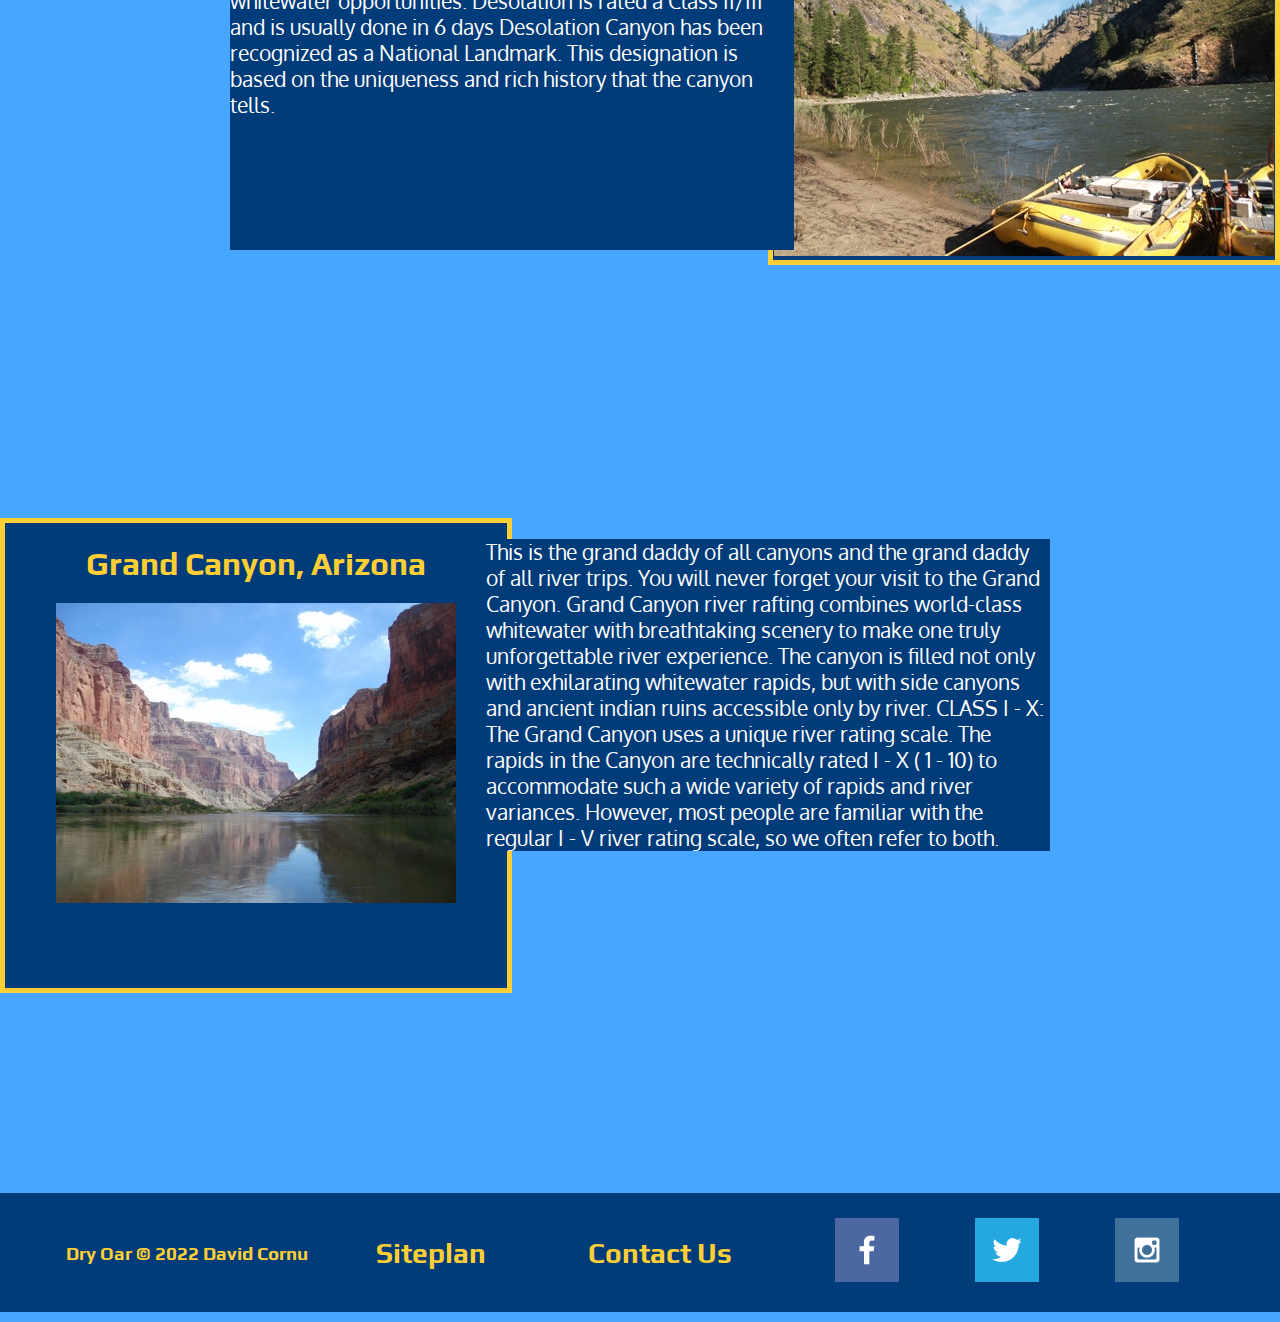
<file: wwr/rivers.html>
<!DOCTYPE html>
<html lang="en">
<head>
    <meta charset="UTF-8">
    <meta http-equiv="X-UA-Compatible" content="IE=edge">
    <meta name="viewport" content="width=device-width, initial-scale=1.0">
    <link rel = "stylesheet" href="styles/index_css.css">
    <title>Rivers</title>
</head>
<body>
    <header>
        <a id="logo_link" href="wrr_index.html">
            <img src="images/logo.png" alt="Logo"
            width="50">
        </a>
        <nav>
            <a href="wrr_index.html">Home</a>
            <a href="rivers.html">Rivers</a>
            <a href="site-plan-rafting.html">Site Plan</a>
            <a href="contact_us.html">Contact Us</a>
        </nav>
    </header>
    <div id='banner-box'>
        <div id='banner'>
            <img id="hero" src="images/river-wide.jpeg" alt='River'
            width="100%">
        </div>
        <section id="hero-msg">
            <h1 class="home-title">Rivers</h1>
        </section>
    </div>
    <main class="rivers-page">
        <section class="solamon-river">
            <h1 class="river-header">Main Fork of the Salmon River, Idaho</h1>
            <img src="images/salmon.jpg">
        </section>
            <p class="solamon-description">
                Nestled deep in the Frank Church Wilderness of No Return winds the Salmon river. The Salmon was given the nickname long ago as the River of No Return by the people living near it because of the number of folks that came to visit and fell so in love with the rugged beauty of the river that they never left.
Herds of elk and deer graze on the hillsides around the river and bear and bighorn sheep are also commonly sighted. The river corridor is also lined with awe inspiring ponderosa pine which tower over the sandy beaches in the campsites and provide shelter from sun or rain when needed.
Let's not forget the rapids! They range from class I-IV. The Salmon is one of the longest undammed rivers in the United States. As a free flowing river the water is higher, faster, and colder in the early summer and lower, slower, and warmer in the late summer. There are good rapids all summer...but families with children who like to swim tend to appreciate the late summer's slower, warmer water more.
            </p>
        <section class="desolation-canyon">
            <h1 class="desolation-canyon-header">Desolation and Gray Canyon, Utah</h1>
            <img src="images/desolation-canyon.jpg">
        </section>
            <p class="desolation-description">
                Winding through canyons in central Utah, in some of the most desolate land anywhere, the Green river flows towards the mighty Colorado river and the sea. High grey stone cliffs, beautiful desert scenery, and great rapids have made this run famous. This 84-mile trip runs from from Sand Wash to Swaseys Rapid (just outside Green River Utah) and boasts outstanding scenery, interesting geologic formations, evidence of prehistoric and historic human activity, and great whitewater opportunities.
                Desolation is rated a Class II/III and is usually done in 6 days
                Desolation Canyon has been recognized as a National Landmark.  This designation is based on the uniqueness and rich history that the canyon tells.
            </p>
        <section class="grand-canyon">
            <h1 class="river-header">Grand Canyon, Arizona</h1>
            <img src="images/grand-canyon.jpg">
        </section>
        <p class="grand-description">
                This is the grand daddy of all canyons and the grand daddy of all river trips. You will never forget your visit to the Grand Canyon.
                Grand Canyon river rafting combines world-class whitewater with breathtaking scenery to make one truly unforgettable river experience. The canyon is filled not only with exhilarating whitewater rapids, but with side canyons and ancient indian ruins accessible only by river.
                CLASS I - X: The Grand Canyon uses a unique river rating scale. The rapids in the Canyon are technically rated I - X ( 1 - 10) to accommodate such a wide variety of rapids and river variances. However, most people are familiar with the regular I - V river rating scale, so we often refer to both.
        </p>
    </main>
    <footer>
        <h3>Dry Oar &copy; 2022 David Cornu</h3>
        <h3><a href="site-plan-rafting.html">Siteplan</a></h3>
        <h3><a href="contact_us.html">Contact Us</a></h3>
        <div>
            <a href="https://facebook.com" target="_blank">
                <img src="images/facebook.png" alt="Facebook">
            </a>
            <a href="https://twitter.com" target="_blank">
                <img src="images/twitter.png" alt="Twitter">
            </a>
            <a href="https://instagram.com" target="_blank">
                <img src="images/instagram.png" alt="instagram">
            </a>
        </div>
    </footer>
</body>
</html>
</file>
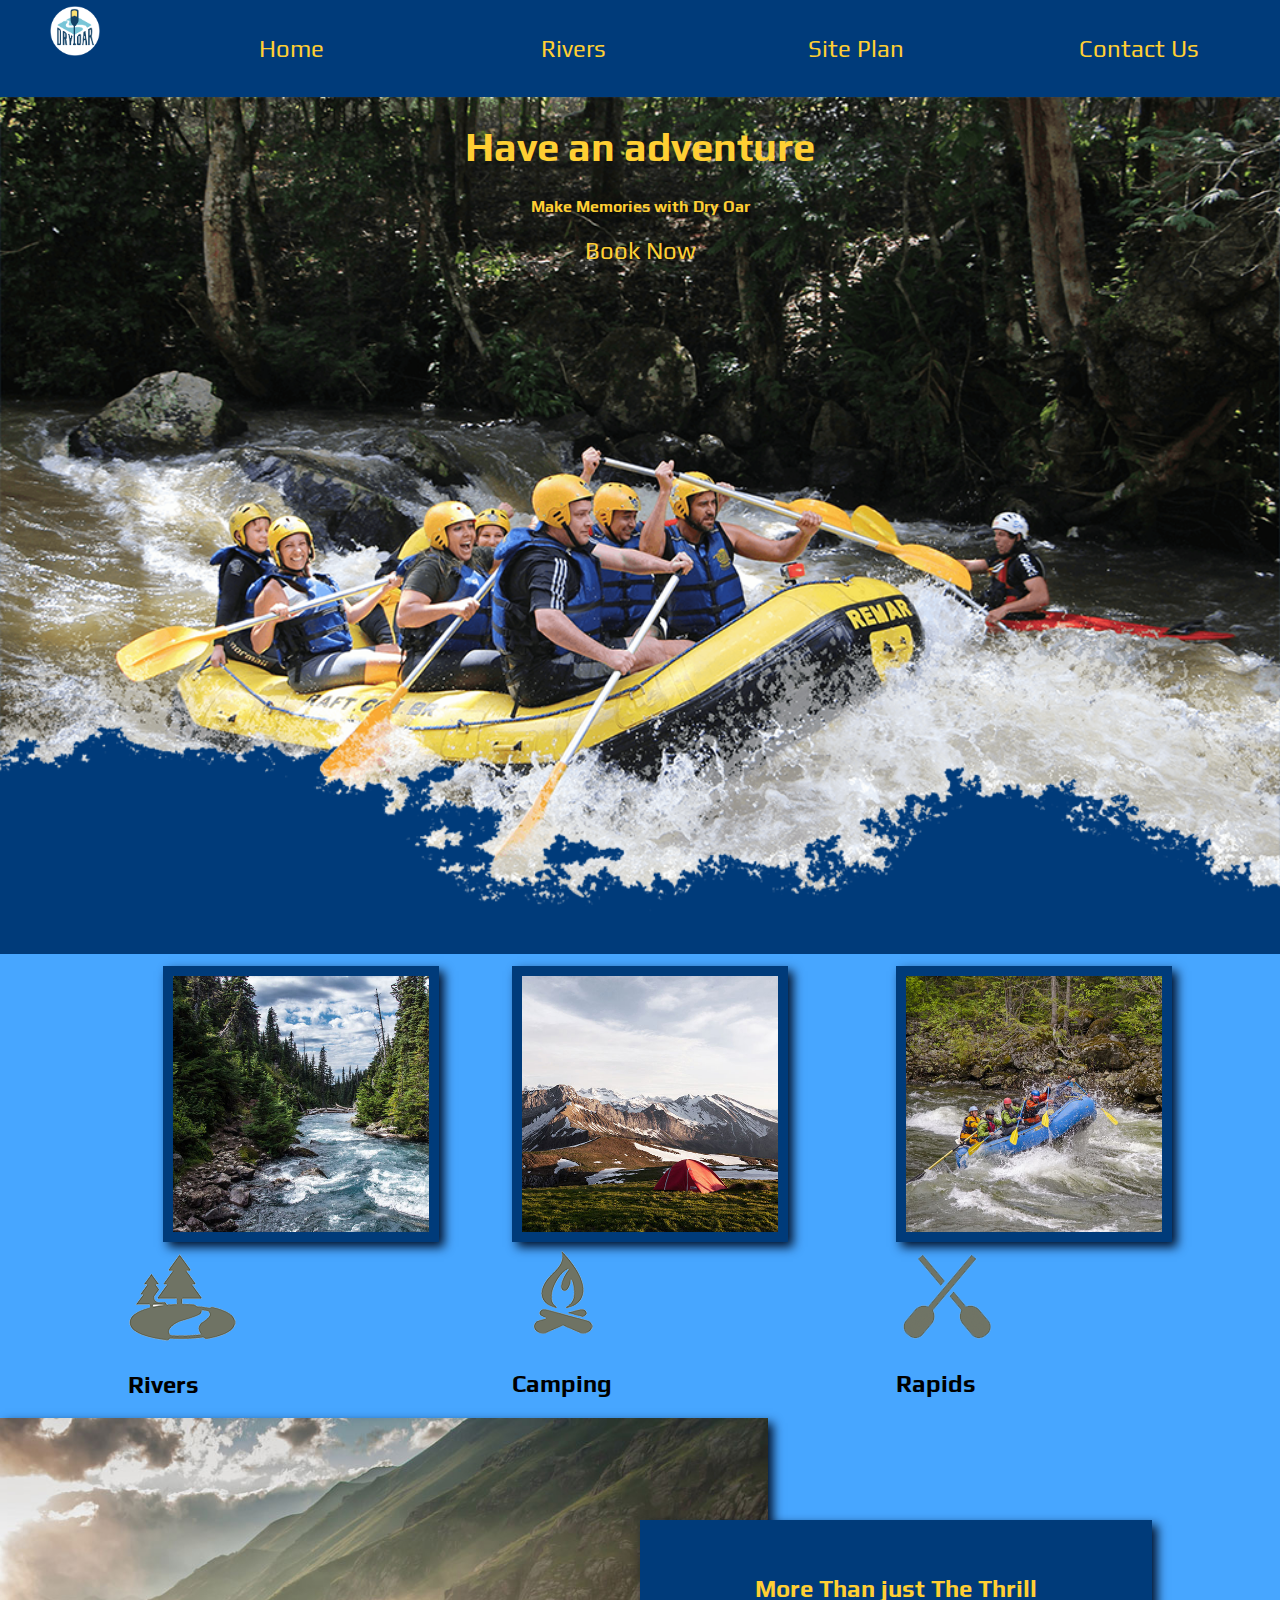
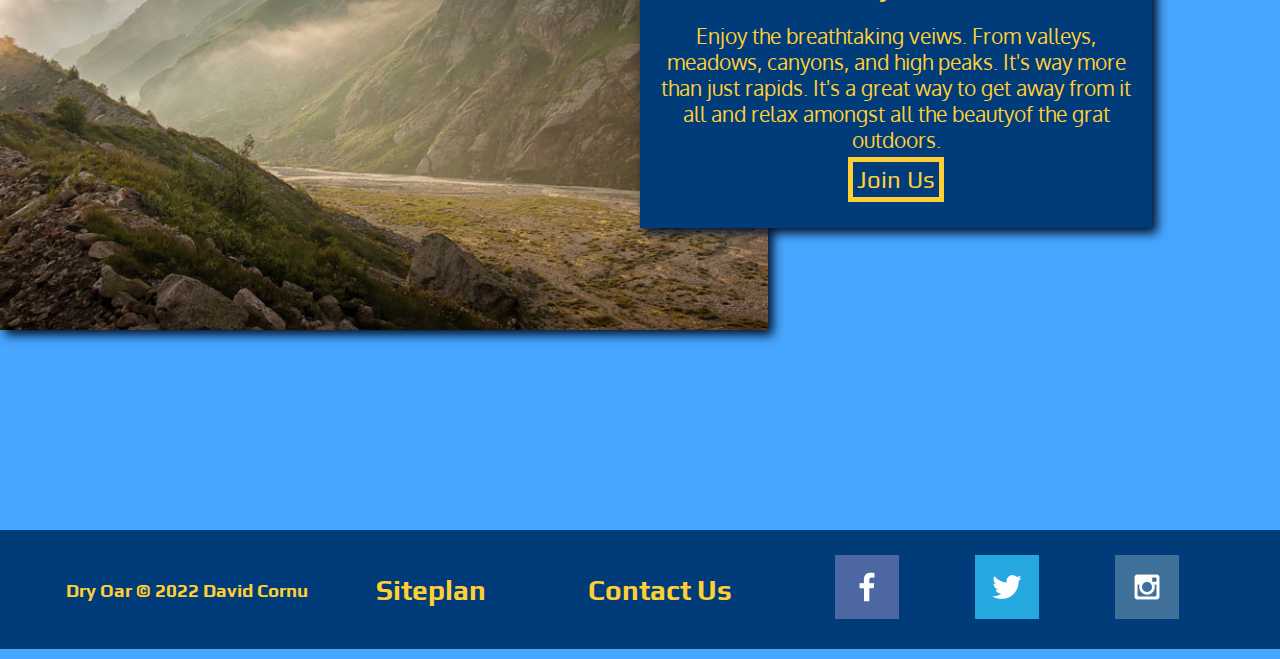
<file: wwr/wrr_index.html>
<!DOCTYPE html>
<html lang="en">
<head>
    <meta charset="UTF-8">
    <meta http-equiv="X-UA-Compatible" content="IE=edge">
    <meta name="viewport" content="width=device-width, initial-scale=1.0">
    <link rel = "stylesheet" href="styles/index_css.css">
    <title>White Water Rafting</title> 
</head>
<body>
    <header>
        <a id="logo_link" href="wrr_index.html">
            <img src="images/logo.png" alt="Logo"
            width="50">
        </a>
        <nav>
            <a href="wrr_index.html">Home</a>
            <a href="rivers.html">Rivers</a>
            <a href="site-plan-rafting.html">Site Plan</a>
            <a href="contact_us.html">Contact Us</a>
        </nav>
    </header>
        <div id='banner-box'>
            <div id='banner'>
                <img id="hero" src="images/hero.png" alt='Rafting down a river'
                width="100%">
            </div>
            <section id="hero-msg">
                <h1 class="home-title">Have an adventure</h1>
                <h4>Make Memories with Dry Oar</h4>
                <div class="buttom-box">
                    <a class="book" href="#">Book Now</a>
                </div>
            </section>
        </div>
    <main class="home-grid">
        <section class='river-card'>
            <a href="rivers.html"><img class="card-img" src="images/rivers.jpg" alt="river"></a>
            <img class="icon" src="images/river_icon.png" alt="river icon">
            <h2>Rivers</h2>
        </section>
        <section class='camping-card'>
            <img class="card-img" src="images/camping.jpg" alt="camping">
            <img class="icon" src="images/fire_icon.png" alt="camping icon">
            <h2>Camping</h2>
        </section>
        <section class='rapids-card'>
            <img class="card-img" src="images/rapids.jpg" alt="rapids">
            <img class="icon" src="images/oars.png" alt="rapids icon">
            <h2>Rapids</h2>
        </section>
        <div id="background"></div>
        <img class="mountains" src="images/mountains.jpg" alt='mountains'>
            <section class='banner-bottom'> 
                <h2>More Than just The Thrill</h2>
                <p>Enjoy the breathtaking veiws. From valleys, meadows, canyons, and high peaks. It's way more than just rapids. It's a great way to get away from it all and relax amongst all the beautyof the grat outdoors.</p>
                <a class="join" href="#">Join Us</a>
            </section>
    </main>
    <footer>
        <h3>Dry Oar &copy; 2022 David Cornu</h3>
        <h3><a href="site-plan-rafting.html">Siteplan</a></h3>
        <h3><a href="contact_us.html">Contact Us</a></h3>
        <div>
            <a href="https://facebook.com" target="_blank">
                <img src="images/facebook.png" alt="Facebook">
            </a>
            <a href="https://twitter.com" target="_blank">
                <img src="images/twitter.png" alt="Twitter">
            </a>
            <a href="https://instagram.com" target="_blank">
                <img src="images/instagram.png" alt="instagram">
            </a>
        </div>
    </footer>
</body>
</html>
</file>
<file: positionstyles.css>
/* CSS - Name: "positionstyles.css" */
/* Activity 1 styles */
.content1 {
  /* This is the parent of the activity 1 boxes. */
  display: grid;
  grid-template-columns: 1fr 1fr;
  grid-gap: 20px;
  justify-items: center;
}
.red1 { 
  width: 100%; 
  height: 100px; 
  background-color: red; 
  grid-column: 1/3;

} 
.green1 {
  width: 200px; 
  height: 200px; 
  background-color: green; 

} 
.yellow1 {
  width: 200px; 
  height: 200px; 
  background-color: gold; 
} 
.blue1 {
  width: 100%; 
  height: 100px; 
  background-color: blue;
  grid-column: 1/3;
} 
/* Activity 2 styles */ 
.content2 {
  /* This is the parent of the activity 2 boxes. */
  display: grid;
  grid-template-columns: repeat(5, 50px);
  grid-template-rows: repeat(5, 50px);
}
.red2 {
  width: 100px; 
  height: 100px; 
  background-color: red;
} 
.green2 { 
  width: 100px; 
  height: 100px; 
  background-color: green;
  grid-column: 2/4;
  grid-row: 2/4; 
} 
.yellow2 {
  width: 100px; 
  height: 100px; 
  background-color: gold;
  grid-column: 3/5;
  grid-row: 3/5; 
} 
.blue2 {
  width: 100px; 
  height: 100px; 
  background-color: blue;
  grid-column: 4/6;
  grid-row: 4/6; 
} 
/* Activity 3 styles */ 
.content3 {
  /* This is the parent of the activity 3 boxes. */
  display: grid;
  grid-template-columns: 1fr 1fr ;
  grid-column-gap: 10%;
}
.red3 {
  width: 100%; 
  height: 100px; 
  background-color: red;
  grid-column: 1/3; 
} 
.green3 {
  width: 100%; 
  height: 200px; 
  background-color: green;
} 
.yellow3 {
  width: 100%; 
  height: 200px; 
  background-color: gold; 
} 
.blue3 {
  width: 100%;
  height: 100px; 
  background-color: blue;
  grid-column: 1/3; 
} 
/* Activity 4 styles */ 
.content4 {
  /* This is the parent of the activity 4 boxes. */
  height: 400px;
  display: grid;
  grid-template-columns: 1fr 1fr;
  grid-template-rows: 1fr 1fr 1fr;
}
.red4 {
  width: 100%; 
  height: 100%; 
  background-color: red;
  grid-column: 1/2;
  grid-row: 1/4; 
} 
.green4 {
  width: 100%; 
  height: 100%; 
  background-color: green; 
} 
.yellow4 {
  width: 100%; 
  height: 100%; 
  background-color: gold; 
} 
.blue4 {
  width: 100%; 
  height: 100%; 
  background-color: blue; 
} 
/* Activity 5 styles */ 
.content5 {
  /* This is the parent of the activity 5 boxes. */
}
.red5 { 
  width: 100%; 
  height: 100px; 
  background-color: red; 
} 
.green5 { 
  width: 200px; 
  height: 200px; 
  background-color: green;
  float: left; 

} 
.yellow5 {
  width: 100%; 
  height: 400%; 
  background-color: gold;
} 
.blue5 {
  width: 100%; 
  height: 100px; 
  background-color: blue;
} 
/* Activity 6 styles */ 
.content6 {
  /* This is the parent of the activity 6 boxes. */
  display: grid;
  grid-template-columns: repeat(6, 100px);
  grid-template-rows: repeat(6, 100px);
}
.red6 {
  width: 100%; 
  height: 100%; 
  background-color: red;
  grid-column: 1/4;
  grid-row: 1/3; 
} 
.green6 {
  width: 100%; 
  height: 100%; 
  background-color: green;
  grid-column: 1/3;
  grid-row: 4/6;
  z-index: 1; 
} 
.yellow6 {
  width: 100%; 
  height: 100%; 
  background-color: gold;
  grid-column: 4/6;
  grid-row: 3/6;
  z-index: 1; 
} 
.blue6 {
  width: 100%; 
  height: 100%; 
  background-color: blue;
  grid-column: 2/5;
  grid-row: 2/5;
} 


/* Do not make any changes below here */
.activity {
  width: 70%; 
  margin: 20px auto; 
  font-family: Arial, sans-serif; 
  border: 1px solid black; 
  padding: 10px; 
  clear:both; 
  overflow: auto;
} 

.hint {
  border: 1px solid grey;
  background: #e0e0e0;
  padding: .5em;
  position: relative;
  margin: 1em 0;
}
.hint h3 {
  margin: 0;
}
.hint:hover {
  background: #d0d0d0;
}
.hint > div {
  display: none;
}

.hint input[type=checkbox] {
  position: absolute;
  width: 100%;
  height: 100%;
  opacity: 0;
  z-index: 1;
  cursor: pointer;
}

.hint input[type=checkbox]:checked ~ div {
  display: block;
}

.hint i {
  position: absolute;
  transform: translate(-6px, 0);
  margin-top: 16px;
  right: 10px;
  top: -3px;
}
.hint i:before, .hint i:after {
  content: "";
  position: absolute;
  background-color: black;
  width: 3px;
  height: 9px;
}
.hint i:before {
  transform: translate(2px, 0) rotate(45deg);
}
.hint i:after {
  transform: translate(-2px, 0) rotate(-45deg);
}

.hint input[type=checkbox]:checked ~ i:before {
  transform: translate(-2px, 0) rotate(45deg);
}
.hint input[type=checkbox]:checked ~ i:after {
  transform: translate(2px, 0) rotate(-45deg);
}
.hint a {
  position: relative;
  z-index: 1;
}
</file>
<file: Arthirian_Legend/arthirian_styles/arthur_style.css>
header{
    background-color: #3402ca;
    font-family: 'Assistant';
    display: grid;
    grid-template-columns: 150px auto;
    border-bottom: #f0d805 solid 10px;
}

#logo_link{
    grid-column: 1/2;
    justify-self: center;
    align-self: center;
}

nav{
    display: flex;
    justify-content: space-around;
}

a{
    color: white;
    font-size: 1.5em;
    padding: 35px;
    width: 100%;
    text-decoration: none;
    text-align: center;
}

nav a:hover{
    color: #f0d805;
    background-color: #b80000 ;
}

#introduction{
    display: grid;
    grid-template-columns: repeat(10, 1fr);
    background-color: #b80000;
}

#historical{
    grid-column: 1/5;
    grid-row: 1/6;
    width: 100%;
    border: #f0d805 solid 10px;
}

#basic_info{
    grid-column: 6/10;
    grid-row: 2/4;
    background-color: #b80000;
    color: white;
    padding: 2%;
    border: #f0d805 solid 10px;
    font-size: 1.25em;
}

h1{
    text-align: center;
    font-family: 'David+Libre';
    color: #f0d805;
}

.home_grid{
    display: grid;
    grid-template-columns: repeat(10, 1fr);
    background-color: #b80000;
}

.card-image{
    border: #f0d805 solid 10px;
}

#live_action{
    width: 115%;
    grid-column: 1/3;
    grid-row: 8/10;
    padding-top: 50%;
    padding-bottom: 50%;
    color: #f0d805;
    text-align: center;
}

#animated{
    width: 100%;
    grid-column: 4/7;
    grid-row: 8/10;
    padding-top: 50%;
    padding-bottom: 50%;
    color: #f0d805;
    text-align: center;
}

#anime{
    width: 100%;
    grid-column: 8/11;
    grid-row: 8/10;
    padding-top: 50%;
    padding-bottom: 50%;
    color: #f0d805;
    text-align: center;
}

.sub_grid{
    display: grid;
    grid-template-columns: repeat(1fr, 10);
    background-color: #b80000;
}

.merlin_arthur{
    grid-column: 1/5;
    grid-row: 1/5;
    border: #f0d805 solid 10px;
}

#Merlin{
    grid-column: 5/8;
    grid-row: 2;
    background-color: #b80000;
    color: white;
    padding: 2%;
    border: #f0d805 solid 10px;
    font-size: 1.25em;
}

.holy_grail_arthur{
    grid-column: 8/11;
    grid-row: 5/8;
    border: #f0d805 solid 10px;
}

#holy_grail{
    grid-column: 5/8;
    grid-row: 6;
    background-color: #b80000;
    color: white;
    padding: 2%;
    border: #f0d805 solid 10px;
    font-size: 1.25em;
}

.arthur_fate{
    grid-column: 1/9;
    grid-row: 1/6;
    width: 170%;
    border: #f0d805 solid 10px;
}

#fate{
    grid-column: 8/10;
    grid-row: 2;
    background-color: #b80000;
    color: white;
    padding: 2%;
    border: #f0d805 solid 10px;
    font-size: 1.25em;
}

.arthur_seven{
    grid-column: 10/11;
    grid-row: 9/11;
    border: #f0d805 solid 10px;
}

#seven{
    grid-column: 9/10;
    grid-row: 10;
    background-color: #b80000;
    color: white;
    padding: 2%;
    border: #f0d805 solid 10px;
    font-size: 1.25em;
}

.disney{
    grid-column: 1/9;
    grid-row: 1/6;
    border: #f0d805 solid 10px;
    width: 130%;
}

#sword_in_stone{
    grid-column: 9/10;
    grid-row: 2/8;
    background-color: #b80000;
    color: white;
    padding: 2%;
    border: #f0d805 solid 10px;
    font-size: 1.25em;
}

footer{
    background-color: #3402ca;
    border-top: #f0d805 solid 10px;
}

h3{
    color: white;
}
</file>
<file: wwr/styles/index_css.css>
@import url('https://fonts.googleapis.com/css2?family=Oxygen:wght@300&family=Play&display=swap');

header{
    background-color: #003B7A;
    font-family: Play;
    display: grid;
    grid-template-columns: 150px auto;
}

#logo_link{
    padding-top: 5px;
    justify-self: center;
    align-self: center;
}

nav{
    display: flex;
    justify-content: space-around;
}

.home-title{
    font-size: 2.5em;
}

#banner-box{
    background-color: #003B7A;
    display: grid;
    grid-template-columns: 1fr 3fr 1fr;
}

#banner{
    grid-column: 1/4;
    grid-row: 1/3;
}

#hero{
    width: 100%;
}

#hero-msg{
    grid-column: 2/3;
    grid-row: 1/2;
    text-align: center;
    color: #FFCF33;
    padding-bottom: 5%;
}

nav a:hover{
    background-color: #47A6FF;
    color: #001029;

}

body{
    background: #47A6FF;
    margin: inherit;
    font-family: Play;
}

a{
    color: #FFCF33;
    font-size: 1.5em;
    padding: 35px;
    width: 100%;
    text-decoration: none;
    text-align: center;
}

p{
    font-family: Oxygen;
    font-size: 1.3em;
}

#background{
    grid-column: 1/11;
    grid-row: 4/9;
    z-index: -1;
}

.join{
    border: 5px solid #FFCF33;
    padding: 1%;
}

.join:hover{
    background: #47A6FF;
    color: #001029;
}

main{
    display: grid;
    grid-template-columns: repeat(10, 1fr);
}

.card-img, .mountains{
    width: 100%;
}

.card-img{
    border: 10px solid #003B7A;
    transition: transform .5s;
    box-shadow: 5px 5px 10px #001029;
}

.card-img:hover{
    opacity: .6;
    transform: scale(1.1);
}

.river-card{
    margin-top: 5%;
    grid-column: 2/4;
    grid-row: 2/3;
}

.camping-card{
    margin-top: 5%;
    grid-column: 5/7;
    grid-row: 2/3;
}

.rapids-card{
    margin-top: 5%;
    grid-column: 8/10;
    grid-row: 2/3;
}

.banner-bottom{
    background-color: #003B7A;
    color: #FFCF33;
    text-align: center;
    padding: 35px;
    grid-column: 6/10;
    grid-row: 6/7;
    box-shadow: 5px 5px 10px #001029;
}

#mount{
    margin-top: 10%;
    margin-bottom: 20%;
    padding-bottom: 15%;
    background-color: #003B7A;
}

.mountains{
    width: 100%;
    grid-column: 1/7;
    grid-row: 5/8;
    box-shadow: 5px 5px 10px #001029;
}

footer{
    background-color: #003B7A;
    color: #FFCF33;
    font-size: 1em;
    padding: 25px 50px;
    margin-top: 200px;
    display: flex;
    justify-content: space-around;
    align-items: center;
}

p{
    margin-left: -5%;
    margin-right: -5%;
    margin-bottom: 3%;
}

.rivers-page{
    display: grid;
    grid-template-columns: repeat(10, 1fr);
    grid-template-rows: repeat(9, .25fr);
}

.river-header{
    color: #FFCF33;
    grid-column: 2/8;
    grid-row: 2/4;
}

.solamon-river{
    grid-column: 1/5;
    grid-row: 2/3;
    color:#FFCF33;
    border: 5px solid #FFCF33;
    background-color: #003B7A;
    text-align: center;
}

.solamon-description{
    grid-column: 5/9;
    grid-row: 2/3;
    color: white;
    background-color: #003B7A;
}

.desolation-canyon{
    grid-column: 7/11;
    grid-row: 5/6;
    color: #FFCF33;
    border: 5px solid #FFCF33;
    background-color: #003B7A;
    text-align: center;
}

.desolation-description{
    grid-column: 3/7;
    grid-row: 5/6;
    color: white;
    background-color: #003B7A;
}

.grand-canyon{
    grid-column: 1/5;
    grid-row: 8/10;
    border: 5px solid #FFCF33;
    background-color: #003B7A;
    text-align: center;
}

.grand-description{
    grid-column: 5/9;
    grid-row: 8/9;
    color: white;
    background-color: #003B7A;
}

@media screen and (max-width: 900px) {
    #banner-box, .home-grid {
        display: block;
        height: auto;
    }
    nav, footer {
        flex-direction: column;
    }
    nav a {
        display: block;
        padding: 15px;
    }
    #banner-box {
        margin-top: 0;
    }
    #hero-msg {
        margin-top: 0;
    }
    #hero-msg h4 {
        display: none;
    }
    .home-title {
        font-size: 25px;
        color: #6f7364;
    }
    .rivers-card, .camping-card, .rapids-card { 
        margin: 50px auto;
        width: 60%;
    }
    #background {
        display: none;
    }
    .mountains, .msg {
        width: 80%;
        display: block;
        margin: 0 auto;
    }
    footer {
        margin-top: 25px;
    }
}
</file>
